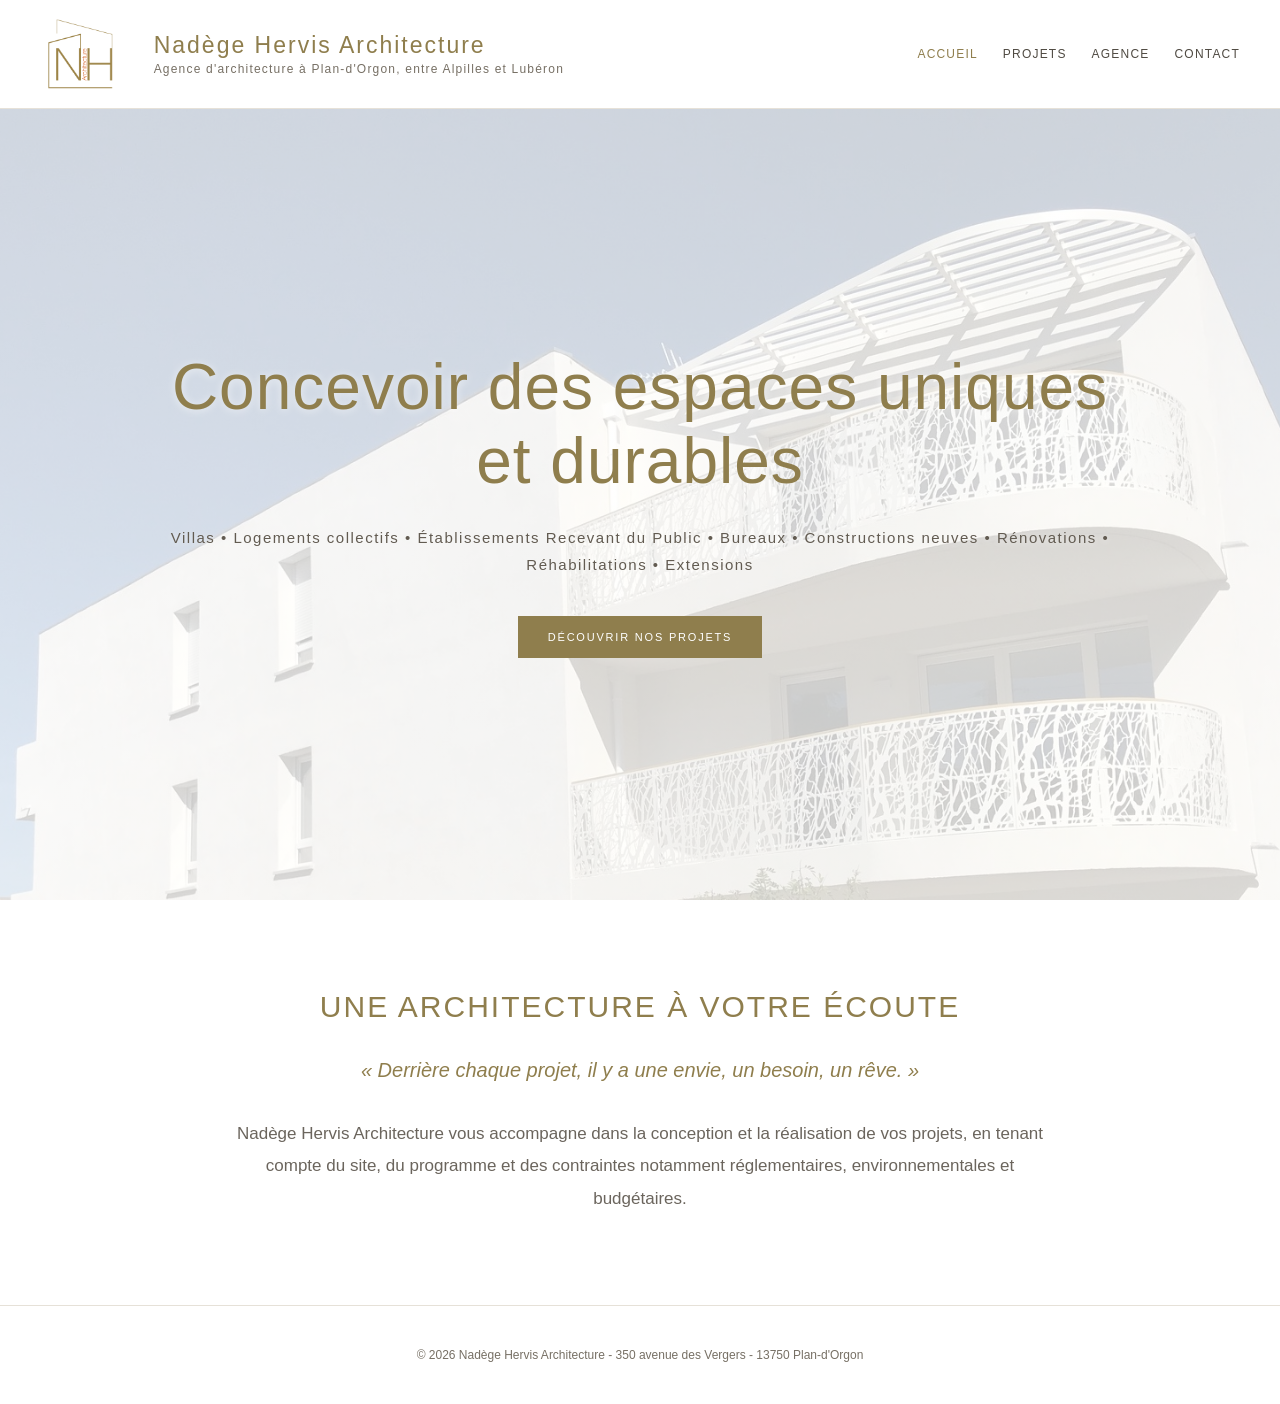
<file: index.html>
<!DOCTYPE html>
<html lang="fr">

<head>
    <meta name="google-site-verification" content="b0CwzTTlyWJTdhys7g7ipeJm3r9L3D4rsXIZsyfFJBc" />

   <meta charset="UTF-8">

   <meta
       name="viewport"
       content="width=device-width, initial-scale=1.0">

   <meta
       name="description"
       content="Nadège Hervis Architecture, architecte à Plan-d'Orgon entre Alpilles et Lubéron. Conception, rénovation, réhabilitation, extension et projets de logements.">

   <meta name="google-site-verification" content="-muYFqjkw52_GsiALdN3DRCDdinWK7n43a7CTE-AZ4c" />

   <link rel="canonical" href="https://nadegehervisarchitecture.fr/">

   <meta property="og:title" content="Architecte à Plan-d'Orgon | Nadège Hervis Architecture">
   <meta property="og:description" content="Nadège Hervis Architecture, architecte à Plan-d'Orgon entre Alpilles et Lubéron. Conception, rénovation, réhabilitation, extension et projets de logements.">
   <meta property="og:type" content="website">
   <meta property="og:url" content="https://nadegehervisarchitecture.fr/">
   <meta property="og:image" content="https://nadegehervisarchitecture.fr/images/logo.jpg">
   <meta property="og:locale" content="fr_FR">

   <meta name="twitter:card" content="summary_large_image">
   <meta name="twitter:title" content="Architecte à Plan-d'Orgon | Nadège Hervis Architecture">
   <meta name="twitter:description" content="Nadège Hervis Architecture, architecte à Plan-d'Orgon entre Alpilles et Lubéron.">
   <meta name="twitter:image" content="https://nadegehervisarchitecture.fr/images/logo.jpg">

   <title>
        Architecte à Plan-d'Orgon | Nadège Hervis Architecture
    </title>


   <style>

       * {
           box-sizing: border-box;
       }


       html {
           scroll-behavior: smooth;
       }


       body {
           margin: 0;

           font-family:
               Arial,
               Helvetica,
               sans-serif;

           color: #4f4a42;

           background: #ffffff;
       }


       img {
           max-width: 100%;
       }


       /* =====================================================
          HEADER
          ===================================================== */

       .site-header {

           position: relative;

           width: 100%;

           background: #ffffff;

           border-bottom:
               1px solid #e6e1d8;

           padding: 15px 40px;
       }


       .header-container {

           max-width: 1400px;

           margin: 0 auto;

           display: flex;

           align-items: center;

           justify-content: space-between;

           gap: 35px;
       }


       /* LOGO */

       .logo {

           height: 78px;

           width: auto;

           display: block;
       }


       /* IDENTITÉ */

       .brand {

           flex: 1;
       }


       .brand h1 {

           margin: 0;

           color: #8f7e4d;

           font-size: 23px;

           font-weight: 400;

           letter-spacing: 2px;
       }


       .brand p {

           margin: 3px 0 0;

           color: #777065;

           font-size: 12px;

           letter-spacing: 1.2px;
       }


       /* NAVIGATION */

       nav {

           display: flex;

           align-items: center;

           gap: 25px;
       }


       nav a {

           color: #4f4a42;

           text-decoration: none;

           font-size: 12px;

           letter-spacing: 1.2px;

           text-transform: uppercase;

           transition:
               color 0.25s ease;
       }


       nav a:hover,
       nav a.active {

           color: #8f7e4d;
       }


       /* =====================================================
          HERO
          ===================================================== */

       .hero {

           position: relative;

           min-height:
               calc(100vh - 109px);

           display: flex;

           flex-direction: column;

           justify-content: center;

           align-items: center;

           text-align: center;

           padding: 100px 30px;

           overflow: hidden;

           background-image:

               linear-gradient(
                   rgba(255, 255, 255, 0.78),
                   rgba(255, 255, 255, 0.78)
               ),

               url("images/la seyne/laseynefond1.jpg");

           background-size: cover;

           background-position: center;

           background-repeat: no-repeat;
       }


       .hero-content {

           position: relative;

           z-index: 1;

           max-width: 1000px;
       }


       .hero h2 {

           margin:
               0 0 25px;

           color: #8f7e4d;

           font-size:
               clamp(36px, 5vw, 64px);

           font-weight: 300;

           line-height: 1.15;

           letter-spacing: 1px;

           text-shadow:
               0 1px 8px
               rgba(255, 255, 255, 0.6);
       }


       .hero p {

           margin:
               0 0 38px;

           color: #625b51;

           font-size: 15px;

           line-height: 1.8;

           letter-spacing: 1.5px;

           text-shadow:
               0 1px 6px
               rgba(255, 255, 255, 0.6);
       }


       .hero-button {

           display: inline-block;

           padding:
               15px 30px;

           color: #ffffff;

           background: #8f7e4d;

           text-decoration: none;

           font-size: 11px;

           letter-spacing: 1.8px;

           text-transform: uppercase;

           transition:
               background 0.25s ease,
               transform 0.25s ease;
       }


       .hero-button:hover {

           background: #75663e;

           transform:
               translateY(-2px);
       }


       /* =====================================================
          INTRODUCTION
          ===================================================== */

       .intro {

           max-width: 900px;

           margin: 0 auto;

           padding:
               90px 30px;

           text-align: center;
       }


       .intro h2 {

           margin:
               0 0 30px;

           color: #8f7e4d;

           font-size: 30px;

           font-weight: 400;

           letter-spacing: 2px;

           text-transform: uppercase;
       }


       .intro-citation {

           margin:
               0 0 32px;

           color: #8f7e4d;

           font-size: 20px;

           font-style: italic;

           line-height: 1.6;
       }


       .intro-texte {

           margin: 0;

           color: #6b655d;

           font-size: 17px;

           line-height: 1.9;
       }


       /* =====================================================
          FOOTER
          ===================================================== */

       footer {

           padding: 30px;

           text-align: center;

           border-top:
               1px solid #e6e1d8;

           color: #777065;

           font-size: 12px;
       }


       /* =====================================================
          TABLETTE
          ===================================================== */

       @media (max-width: 900px) {

           .header-container {

               gap: 20px;
           }


           .brand h1 {

               font-size: 18px;

               letter-spacing: 2px;
           }


           nav {

               gap: 16px;
           }

       }


       /* =====================================================
          MOBILE
          ===================================================== */

       @media (max-width: 700px) {

           .site-header {

               padding:
                   12px 20px;
           }


           .header-container {

               flex-wrap: wrap;

               gap: 12px;
           }


           .logo {

               height: 60px;
           }


           .brand {

               min-width: 180px;
           }


           .brand h1 {

               font-size: 15px;

               letter-spacing: 1.5px;
           }


           .brand p {

               font-size: 9px;

               letter-spacing: 0.8px;
           }


           nav {

               width: 100%;

               justify-content: center;

               padding-top: 12px;

               border-top:
                   1px solid #eeeeee;

               gap: 18px;
           }


           nav a {

               font-size: 9px;

               letter-spacing: 0.8px;
           }


           .hero {

               min-height:
                   calc(100vh - 130px);

               padding:
                   70px 22px;
           }


           .hero h2 {

               font-size: 36px;
           }


           .hero p {

               font-size: 12px;
           }


           .intro {

               padding:
                   65px 22px;
           }


           .intro h2 {

               font-size: 25px;

               margin-bottom: 28px;
           }


           .intro-citation {

               font-size: 18px;

               margin-bottom: 28px;
           }


           .intro-texte {

               font-size: 15px;

               line-height: 1.8;
           }

       }


       /* =====================================================
          PETITS ÉCRANS
          ===================================================== */

       @media (max-width: 480px) {

           .hero h2 {

               font-size: 31px;
           }


           .hero-button {

               padding:
                   14px 22px;
           }


           .intro-citation {

               font-size: 17px;
           }

       }

   </style>

    <script type="application/ld+json">
{
  "@context": "https://schema.org",
  "@type": "LocalBusiness",
  "@id": "https://nadegehervisarchitecture.fr/#organization",
  "name": "Nadège Hervis Architecture",
  "description": "Agence d'architecture à Plan-d'Orgon, entre Alpilles et Lubéron, spécialisée dans la conception, la rénovation, la réhabilitation, l'extension et la réalisation de projets architecturaux.",
  "url": "https://nadegehervisarchitecture.fr/",
  "logo": "https://nadegehervisarchitecture.fr/images/logo.jpg",
  "image": "https://nadegehervisarchitecture.fr/images/nadege-hervis.jpg",
  "telephone": "+33 6 23 59 51 24",
  "email": "nadege.hervis@yahoo.fr",
  "address": {
    "@type": "PostalAddress",
    "streetAddress": "350 avenue des Vergers",
    "postalCode": "13750",
    "addressLocality": "Plan-d'Orgon",
    "addressRegion": "Provence-Alpes-Côte d'Azur",
    "addressCountry": "FR"
  },
  "areaServed": {
    "@type": "City",
    "name": "Plan-d'Orgon"
  },
  "founder": {
    "@type": "Person",
    "name": "Nadège Hervis",
    "jobTitle": "Architecte D.E.H.M.O.N.P."
  },
  "knowsAbout": [
    "Architecture",
    "Conception architecturale",
    "Logements collectifs",
    "Maisons individuelles",
    "Établissements recevant du public",
    "Bureaux",
    "Construction neuve",
    "Rénovation",
    "Réhabilitation",
    "Extension"
  ],
  "hasOfferCatalog": {
    "@type": "OfferCatalog",
    "name": "Services d'architecture",
    "itemListElement": [
      {
        "@type": "Offer",
        "itemOffered": {
          "@type": "Service",
          "name": "Conception architecturale"
        }
      },
      {
        "@type": "Offer",
        "itemOffered": {
          "@type": "Service",
          "name": "Construction neuve"
        }
      },
      {
        "@type": "Offer",
        "itemOffered": {
          "@type": "Service",
          "name": "Rénovation et réhabilitation"
        }
      },
      {
        "@type": "Offer",
        "itemOffered": {
          "@type": "Service",
          "name": "Extension"
        }
      }
    ]
  },
  "sameAs": [
    "https://www.linkedin.com/in/nadège-hervis-78b490229"
  ]
}
</script>

</head>


<body>


   <!-- =====================================================
        EN-TÊTE
        ===================================================== -->

   <header class="site-header">

       <div class="header-container">


           <a
               href="index.html"
               aria-label="Accueil Nadège Hervis Architecture">

               <img
                   src="images/logo.jpg"
                   alt="Logo Nadège Hervis Architecture"
                   class="logo">

           </a>


           <div class="brand">

               <h1>
                   Nadège Hervis Architecture
               </h1>

               <p>
                   Agence d'architecture à Plan-d'Orgon,
                   entre Alpilles et Lubéron
               </p>

           </div>


           <nav
               aria-label="Navigation principale">

               <a
                   href="index.html"
                   class="active">

                   Accueil
               </a>

               <a href="projets.html">
                   Projets
               </a>

               <a href="agence.html">
                   Agence
               </a>

               <a href="contact.html">
                   Contact
               </a>

           </nav>

       </div>

   </header>


   <main>


       <section class="hero">

           <div class="hero-content">

               <h2>
                   Concevoir des espaces
                   uniques et durables
               </h2>

               <p>
                   Villas
                   •
                   Logements collectifs
                   •
                   Établissements Recevant du Public
                   •
                   Bureaux
                   •
                   Constructions neuves
                    •
                   Rénovations
                    •
                   Réhabilitations
                   •
                   Extensions
               </p>

               <a
                   href="projets.html"
                   class="hero-button">

                   Découvrir nos projets
               </a>

           </div>

       </section>


       <section class="intro">

           <h2>
               Une architecture à votre écoute
           </h2>

           <p class="intro-citation">
               « Derrière chaque projet, il y a une envie,
               un besoin, un rêve. »
           </p>

           <p class="intro-texte">
               Nadège Hervis Architecture vous accompagne
               dans la conception et la réalisation de vos projets,
               en tenant compte du site, du programme et des contraintes
               notamment réglementaires, environnementales et budgétaires.
           </p>

       </section>

   </main>


   <footer>

       <p>
           © 2026 Nadège Hervis Architecture - 350 avenue des Vergers - 13750 Plan-d'Orgon
       </p>

   </footer>


</body>

</html>
</file>
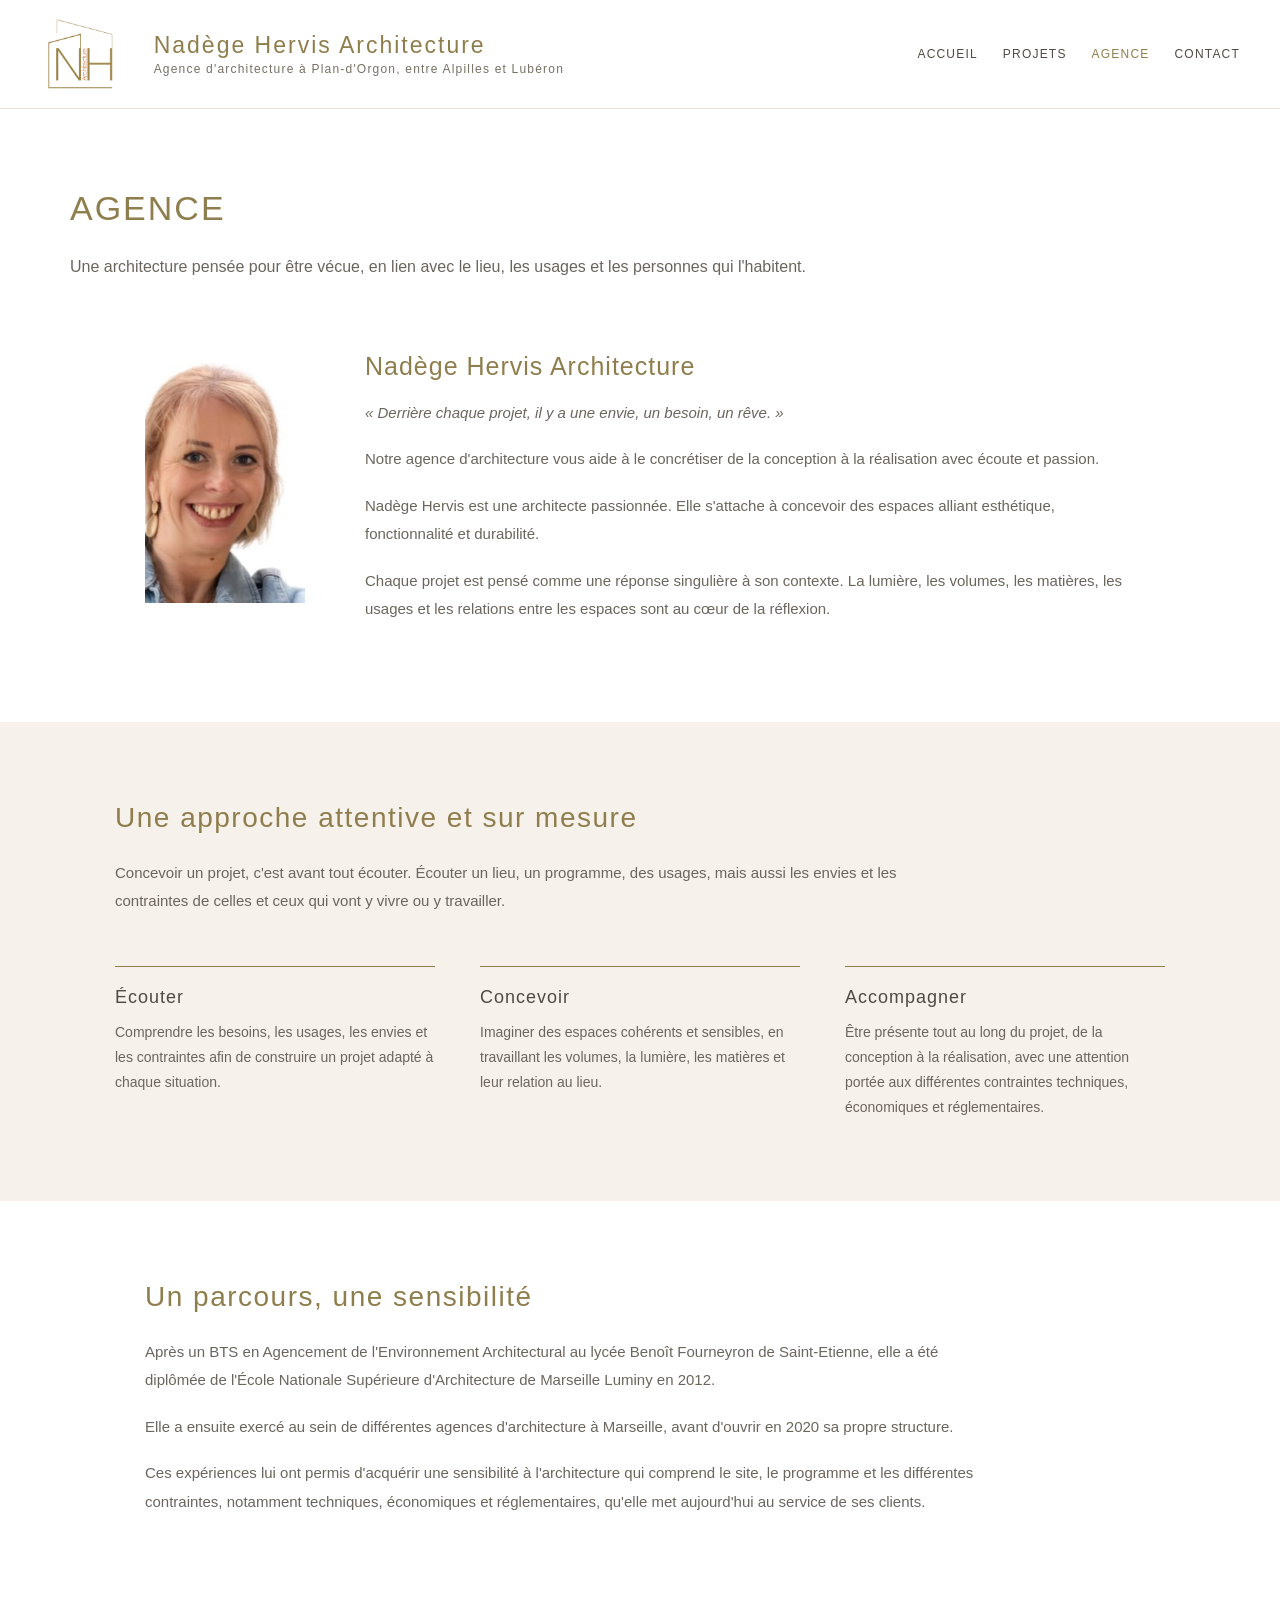
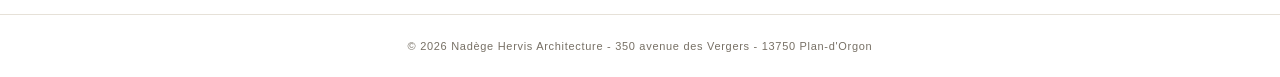
<file: agence.html>
<!DOCTYPE html>
<html lang="fr">
<head>
    <meta charset="UTF-8">

    <meta
        name="viewport"
        content="width=device-width, initial-scale=1.0"
    >

    <title>
        Architecte à Plan-d'Orgon | Nadège Hervis Architecture
    </title>

    <meta
        name="description"
        content="Découvrez Nadège Hervis Architecture, agence d'architecture à Plan-d'Orgon entre Alpilles et Lubéron, et son approche de la conception architecturale."
    >

    <link
        rel="canonical"
        href="https://nadegehervisarchitecture.fr/agence.html"
    >

    <!-- Open Graph -->
    <meta
        property="og:title"
        content="Architecte à Plan-d'Orgon | Nadège Hervis Architecture"
    >

    <meta
        property="og:description"
        content="Découvrez l'agence Nadège Hervis Architecture, son parcours et son approche de l'architecture à Plan-d'Orgon."
    >

    <meta
        property="og:type"
        content="website"
    >

    <meta
        property="og:url"
        content="https://nadegehervisarchitecture.fr/agence.html"
    >

    <meta
        property="og:image"
        content="https://nadegehervisarchitecture.fr/images/nadege-hervis.jpg"
    >

    <meta
        property="og:locale"
        content="fr_FR"
    >

    <!-- Données structurées -->
    <script type="application/ld+json">
{
  "@context": "https://schema.org",
  "@type": "LocalBusiness",
  "@id": "https://nadegehervisarchitecture.fr/#organization",
  "name": "Nadège Hervis Architecture",
  "description": "Agence d'architecture à Plan-d'Orgon, entre Alpilles et Lubéron, spécialisée dans la conception, la rénovation, la réhabilitation, l'extension et la réalisation de projets architecturaux.",
  "url": "https://nadegehervisarchitecture.fr/",
  "logo": "https://nadegehervisarchitecture.fr/images/logo.jpg",
  "image": "https://nadegehervisarchitecture.fr/images/nadege-hervis.jpg",
  "telephone": "+33 6 23 59 51 24",
  "email": "nadege.hervis@yahoo.fr",
  "address": {
    "@type": "PostalAddress",
    "streetAddress": "350 avenue des Vergers",
    "postalCode": "13750",
    "addressLocality": "Plan-d'Orgon",
    "addressRegion": "Provence-Alpes-Côte d'Azur",
    "addressCountry": "FR"
  },
  "areaServed": {
    "@type": "City",
    "name": "Plan-d'Orgon"
  },
  "founder": {
    "@type": "Person",
    "name": "Nadège Hervis",
    "jobTitle": "Architecte D.E.H.M.O.N.P."
  },
  "knowsAbout": [
    "Architecture",
    "Conception architecturale",
    "Logements collectifs",
    "Maisons individuelles",
    "Établissements recevant du public",
    "Bureaux",
    "Construction neuve",
    "Rénovation",
    "Réhabilitation",
    "Extension"
  ],
  "hasOfferCatalog": {
    "@type": "OfferCatalog",
    "name": "Services d'architecture",
    "itemListElement": [
      {
        "@type": "Offer",
        "itemOffered": {
          "@type": "Service",
          "name": "Conception architecturale"
        }
      },
      {
        "@type": "Offer",
        "itemOffered": {
          "@type": "Service",
          "name": "Construction neuve"
        }
      },
      {
        "@type": "Offer",
        "itemOffered": {
          "@type": "Service",
          "name": "Rénovation et réhabilitation"
        }
      },
      {
        "@type": "Offer",
        "itemOffered": {
          "@type": "Service",
          "name": "Extension"
        }
      }
    ]
  },
  "sameAs": [
    "https://www.linkedin.com/in/nadège-hervis-78b490229"
  ]
}
</script>

    <style>
        * {
            box-sizing: border-box;
        }

        html {
            scroll-behavior: smooth;
        }

        body {
            margin: 0;
            font-family: Arial, Helvetica, sans-serif;
            color: #4f4a42;
            background: #ffffff;
        }

        .site-header {
            width: 100%;
            background: #ffffff;
            border-bottom: 1px solid #e6e1d8;
            padding: 15px 40px;
        }

        .header-container {
            max-width: 1400px;
            margin: 0 auto;
            display: flex;
            align-items: center;
            justify-content: space-between;
            gap: 35px;
        }

        .logo {
            height: 78px;
            width: auto;
            display: block;
        }

        .brand {
            flex: 1;
        }

        .brand h1 {
            margin: 0;
            color: #8f7e4d;
            font-size: 23px;
            font-weight: 400;
            letter-spacing: 2px;
        }

        .brand p {
            margin: 3px 0 0;
            color: #777065;
            font-size: 12px;
            letter-spacing: 1.2px;
        }

        nav {
            display: flex;
            align-items: center;
            gap: 25px;
        }

        nav a {
            color: #4f4a42;
            text-decoration: none;
            font-size: 12px;
            letter-spacing: 1.2px;
            text-transform: uppercase;
            transition: color 0.25s ease;
        }

        nav a:hover,
        nav a.active {
            color: #8f7e4d;
        }

        .page-header {
            max-width: 1200px;
            margin: 0 auto;
            padding: 80px 30px 45px;
        }

        .page-header h2 {
            margin: 0 0 25px;
            color: #8f7e4d;
            font-size: 34px;
            font-weight: 400;
            letter-spacing: 2px;
            text-transform: uppercase;
        }

        .page-header p {
            max-width: 800px;
            margin: 0;
            color: #6b655d;
            font-size: 16px;
            line-height: 1.8;
        }

        .agency-intro {
            max-width: 1050px;
            margin: 0 auto;
            padding: 25px 30px 80px;
            display: grid;
            grid-template-columns: 160px 1fr;
            gap: 60px;
            align-items: start;
        }

        .agency-photo {
            width: 160px;
            height: auto;
            display: block;
        }

        .agency-text h3 {
            margin: 0 0 18px;
            color: #8f7e4d;
            font-size: 25px;
            font-weight: 400;
            letter-spacing: 1px;
        }

        .agency-quote {
            margin: 0 0 25px;
            color: #8f7e4d;
            font-size: 18px;
            font-style: italic;
            line-height: 1.6;
        }

        .agency-text p {
            margin: 0 0 18px;
            color: #6b655d;
            font-size: 15px;
            line-height: 1.9;
        }

        .approach {
            background: #f7f1eb;
            padding: 80px 30px;
        }

        .approach-inner {
            max-width: 1050px;
            margin: 0 auto;
        }

        .approach h2,
        .parcours h2 {
            margin: 0 0 25px;
            color: #8f7e4d;
            font-size: 28px;
            font-weight: 400;
            letter-spacing: 1.5px;
        }

        .approach-intro {
            max-width: 800px;
            margin: 0 0 50px;
            color: #6b655d;
            font-size: 15px;
            line-height: 1.9;
        }

        .approach-grid {
            display: grid;
            grid-template-columns: repeat(3, 1fr);
            gap: 45px;
        }

        .approach-item {
            border-top: 1px solid #8f7e4d;
            padding-top: 20px;
        }

        .approach-item h3 {
            margin: 0 0 12px;
            color: #4f4a42;
            font-size: 18px;
            font-weight: 400;
            letter-spacing: 1px;
        }

        .approach-item p {
            margin: 0;
            color: #6b655d;
            font-size: 14px;
            line-height: 1.8;
        }

        .parcours {
            max-width: 1050px;
            margin: 0 auto;
            padding: 80px 30px;
        }

        .parcours p {
            max-width: 850px;
            margin: 0 0 18px;
            color: #6b655d;
            font-size: 15px;
            line-height: 1.9;
        }

        footer {
            border-top: 1px solid #e6e1d8;
            padding: 25px 30px;
            text-align: center;
            color: #777065;
            font-size: 11px;
            letter-spacing: 0.7px;
        }

        @media (max-width: 1000px) {

            .brand h1 {
                font-size: 19px;
            }

            nav {
                gap: 16px;
            }

            .approach-grid {
                gap: 30px;
            }
        }

        @media (max-width: 700px) {

            .site-header {
                padding: 12px 20px;
            }

            .header-container {
                flex-wrap: wrap;
                gap: 12px;
            }

            .logo {
                height: 60px;
            }

            .brand {
                min-width: 180px;
            }

            .brand h1 {
                font-size: 15px;
                letter-spacing: 1.5px;
            }

            .brand p {
                font-size: 9px;
                letter-spacing: 0.8px;
            }

            nav {
                width: 100%;
                justify-content: center;
                padding-top: 12px;
                border-top: 1px solid #eeeeee;
                gap: 18px;
            }

            nav a {
                font-size: 9px;
                letter-spacing: 0.8px;
            }

            .page-header {
                padding: 60px 22px 35px;
            }

            .page-header h2 {
                font-size: 27px;
            }

            .page-header p {
                font-size: 14px;
            }

            .agency-intro {
                padding: 20px 22px 60px;
                display: block;
            }

            .agency-photo {
                width: 160px;
                margin-bottom: 30px;
            }

            .agency-text h3 {
                font-size: 22px;
            }

            .agency-text p {
                font-size: 14px;
            }

            .approach {
                padding: 60px 22px;
            }

            .approach h2,
            .parcours h2 {
                font-size: 24px;
            }

            .approach-grid {
                grid-template-columns: 1fr;
                gap: 35px;
            }

            .parcours {
                padding: 60px 22px;
            }

            .parcours p {
                font-size: 14px;
            }

            footer {
                padding: 22px 20px;
                line-height: 1.7;
            }
        }
    </style>
</head>

<body>

<header class="site-header">
    <div class="header-container">

        <a href="index.html" aria-label="Accueil">
            <img
                src="images/logo.jpg"
                alt="Logo de Nadège Hervis Architecture"
                class="logo"
            >
        </a>

        <div class="brand">
            <h1>
                Nadège Hervis Architecture
            </h1>

            <p>
                Agence d'architecture à Plan-d'Orgon,
                entre Alpilles et Lubéron
            </p>
        </div>

        <nav aria-label="Navigation principale">
            <a href="index.html">Accueil</a>
            <a href="projets.html">Projets</a>
            <a href="agence.html" class="active">Agence</a>
            <a href="contact.html">Contact</a>
        </nav>

    </div>
</header>

<main>

    <section class="page-header">

        <h2>
            Agence
        </h2>

        <p>
            Une architecture pensée pour être vécue,
            en lien avec le lieu, les usages et les
            personnes qui l'habitent.
        </p>

    </section>

    <section class="agency-intro">

        <div>
            <img
                src="images/nadege-hervis.jpg"
                alt="Nadège Hervis, architecte à Plan-d'Orgon"
                class="agency-photo"
            >
        </div>

        <div class="agency-text">

            <h3>
                Nadège Hervis Architecture
            </h3>

            <p class="agency-quote">
                « Derrière chaque projet, il y a une envie,
                un besoin, un rêve. »
            </p>

            <p>
                Notre agence d'architecture vous aide à le
                concrétiser de la conception à la réalisation
                avec écoute et passion.
            </p>

            <p>
                Nadège Hervis est une architecte passionnée.
                Elle s'attache à concevoir des espaces alliant
                esthétique, fonctionnalité et durabilité.
            </p>

            <p>
                Chaque projet est pensé comme une réponse
                singulière à son contexte. La lumière, les
                volumes, les matières, les usages et les
                relations entre les espaces sont au cœur
                de la réflexion.
            </p>

        </div>

    </section>

    <section class="approach">

        <div class="approach-inner">

            <h2>
                Une approche attentive et sur mesure
            </h2>

            <p class="approach-intro">
                Concevoir un projet, c'est avant tout écouter.
                Écouter un lieu, un programme, des usages,
                mais aussi les envies et les contraintes de
                celles et ceux qui vont y vivre ou y travailler.
            </p>

            <div class="approach-grid">

                <article class="approach-item">

                    <h3>
                        Écouter
                    </h3>

                    <p>
                        Comprendre les besoins, les usages,
                        les envies et les contraintes afin de
                        construire un projet adapté à chaque
                        situation.
                    </p>

                </article>

                <article class="approach-item">

                    <h3>
                        Concevoir
                    </h3>

                    <p>
                        Imaginer des espaces cohérents et
                        sensibles, en travaillant les volumes,
                        la lumière, les matières et leur
                        relation au lieu.
                    </p>

                </article>

                <article class="approach-item">

                    <h3>
                        Accompagner
                    </h3>

                    <p>
                        Être présente tout au long du projet,
                        de la conception à la réalisation,
                        avec une attention portée aux
                        différentes contraintes techniques,
                        économiques et réglementaires.
                    </p>

                </article>

            </div>

        </div>

    </section>

    <section class="parcours">

        <h2>
            Un parcours, une sensibilité
        </h2>

        <p>
            Après un BTS en Agencement de l'Environnement
            Architectural au lycée Benoît Fourneyron de
            Saint-Etienne, elle a été diplômée de l'École
            Nationale Supérieure d'Architecture de Marseille
            Luminy en 2012.
        </p>

        <p>
            Elle a ensuite exercé au sein de différentes
            agences d'architecture à Marseille, avant
            d'ouvrir en 2020 sa propre structure.
        </p>

        <p>
            Ces expériences lui ont permis d'acquérir une
            sensibilité à l'architecture qui comprend le
            site, le programme et les différentes contraintes,
            notamment techniques, économiques et
            réglementaires, qu'elle met aujourd'hui au
            service de ses clients.
        </p>

    </section>

</main>

<footer>
    © 2026 Nadège Hervis Architecture -
    350 avenue des Vergers -
    13750 Plan-d'Orgon
</footer>

</body>
</html>
</file>
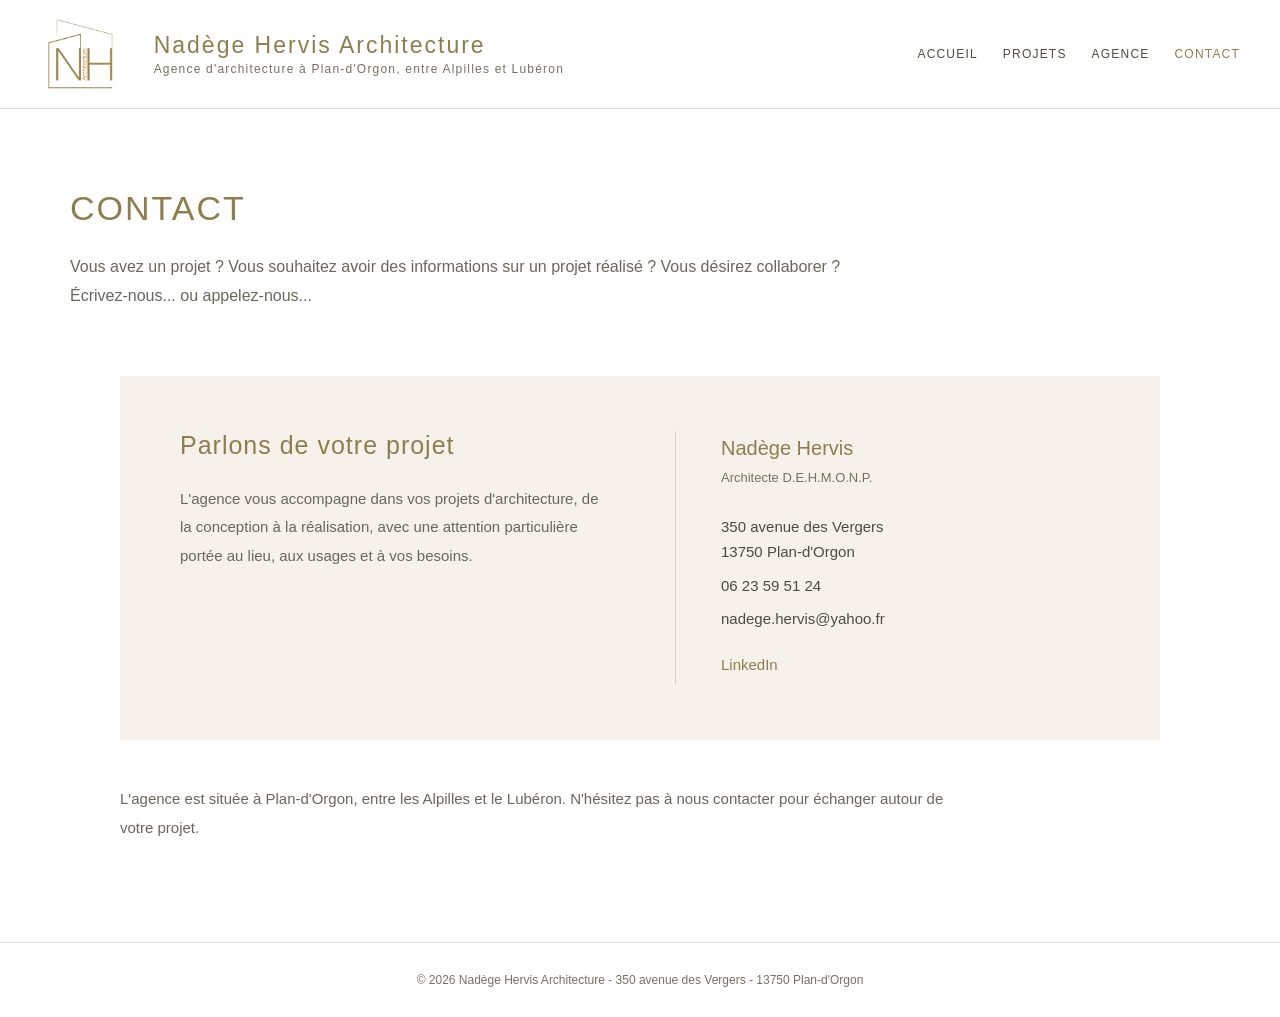
<file: contact.html>
<!DOCTYPE html>
<html lang="fr">

<head>

   <meta charset="UTF-8">

   <meta
       name="viewport"
       content="width=device-width, initial-scale=1.0">

   <meta
       name="description"
       content="Contact - Nadège Hervis Architecture, agence d'architecture à Plan-d'Orgon, entre Alpilles et Lubéron.">

   <title>
       Contact | Nadège Hervis Architecture
   </title>


   <style>

       * {
           box-sizing: border-box;
       }


       html {
           scroll-behavior: smooth;
       }


       body {
           margin: 0;

           font-family:
               Arial,
               Helvetica,
               sans-serif;

           color: #4f4a42;

           background: #ffffff;
       }


       /* =====================================================
          HEADER
          ===================================================== */

       .site-header {

           width: 100%;

           background: #ffffff;

           border-bottom:
               1px solid #e6e1d8;

           padding: 15px 40px;
       }


       .header-container {

           max-width: 1400px;

           margin: 0 auto;

           display: flex;

           align-items: center;

           justify-content: space-between;

           gap: 35px;
       }


       .logo {

           height: 78px;

           width: auto;

           display: block;
       }


       .brand {

           flex: 1;
       }


       .brand h1 {

           margin: 0;

           color: #8f7e4d;

           font-size: 23px;

           font-weight: 400;

           letter-spacing: 2px;
       }


       .brand p {

           margin: 3px 0 0;

           color: #777065;

           font-size: 12px;

           letter-spacing: 1.2px;
       }


       nav {

           display: flex;

           align-items: center;

           gap: 25px;
       }


       nav a {

           color: #4f4a42;

           text-decoration: none;

           font-size: 12px;

           letter-spacing: 1.2px;

           text-transform: uppercase;

           transition:
               color 0.25s ease;
       }


       nav a:hover,
       nav a.active {

           color: #8f7e4d;
       }


       /* =====================================================
          PAGE
          ===================================================== */

       .page-header {

           max-width: 1200px;

           margin: 0 auto;

           padding:
               80px 30px 45px;
       }


       .page-header h2 {

           margin:
               0 0 25px;

           color: #8f7e4d;

           font-size: 34px;

           font-weight: 400;

           letter-spacing: 2px;

           text-transform: uppercase;
       }


       .page-header p {

           max-width: 800px;

           margin: 0;

           color: #6b655d;

           font-size: 16px;

           line-height: 1.8;
       }


       /* =====================================================
          CONTACT
          ===================================================== */

       .contact-section {

           max-width: 1100px;

           margin: 0 auto;

           padding:
               20px 30px 85px;
       }


       .contact-box {

           display: grid;

           grid-template-columns:
               1fr 1fr;

           gap: 70px;

           background: #f7f1eb;

           padding:
               55px 60px;
       }


       .contact-intro h3 {

           margin:
               0 0 25px;

           color: #8f7e4d;

           font-size: 25px;

           font-weight: 400;

           letter-spacing: 1px;
       }


       .contact-intro p {

           margin: 0;

           color: #6b655d;

           font-size: 15px;

           line-height: 1.9;
       }


       .contact-details {

           border-left:
               1px solid #d9d0c6;

           padding-left: 45px;
       }


       .contact-details p {

           margin:
               0 0 8px;

           color: #4f4a42;

           font-size: 15px;

           line-height: 1.7;
       }


       .contact-details .name {

           color: #8f7e4d;

           font-size: 20px;

           margin-bottom: 2px;
       }


       .contact-details .profession {

           color: #777065;

           font-size: 13px;

           margin-bottom: 25px;
       }


       .contact-details a {

           color: #4f4a42;

           text-decoration: none;

           transition:
               color 0.2s ease;
       }


       .contact-details a:hover {

           color: #8f7e4d;
       }


       .linkedin {

           margin-top:
               20px !important;
       }


       .linkedin a {

           color: #8f7e4d;
       }


       .contact-bottom {

           margin-top: 45px;

           max-width: 850px;

           color: #6b655d;

           font-size: 15px;

           line-height: 1.9;
       }


       /* =====================================================
          FOOTER
          ===================================================== */

       footer {

           padding: 30px;

           text-align: center;

           border-top:
               1px solid #e6e1d8;

           color: #777065;

           font-size: 12px;
       }


       /* =====================================================
          TABLETTE
          ===================================================== */

       @media (max-width: 1000px) {

           .contact-box {

               grid-template-columns:
                   repeat(2, 1fr);

               gap:
                   45px 30px;
           }


           .brand h1 {

               font-size: 19px;
           }


           nav {

               gap: 16px;
           }

       }


       /* =====================================================
          MOBILE
          ===================================================== */

       @media (max-width: 700px) {

           .site-header {

               padding:
                   12px 20px;
           }


           .header-container {

               flex-wrap: wrap;

               gap: 12px;
           }


           .logo {

               height: 60px;
           }


           .brand {

               min-width: 180px;
           }


           .brand h1 {

               font-size: 15px;

               letter-spacing: 1.5px;
           }


           .brand p {

               font-size: 9px;

               letter-spacing: 0.8px;
           }


           nav {

               width: 100%;

               justify-content: center;

               padding-top: 12px;

               border-top:
                   1px solid #eeeeee;

               gap: 18px;
           }


           nav a {

               font-size: 9px;

               letter-spacing: 0.8px;
           }


           .page-header {

               padding:
                   60px 22px 35px;
           }


           .page-header h2 {

               font-size: 27px;
           }


           .page-header p {

               font-size: 15px;
           }


           .contact-section {

               padding:
                   15px 22px 60px;
           }


           .contact-box {

               grid-template-columns: 1fr;

               gap: 40px;

               padding:
                   40px 28px;
           }


           .contact-intro h3 {

               font-size: 23px;
           }


           .contact-details {

               border-left: none;

               border-top:
                   1px solid #d9d0c6;

               padding-left: 0;

               padding-top: 35px;
           }


           .contact-bottom {

               margin-top: 35px;

               font-size: 14px;
           }


           footer {

               padding:
                   25px 20px;

               line-height: 1.6;
           }

       }

   </style>


   <link rel="canonical" href="https://nadegehervisarchitecture.fr/contact.html">

   <meta property="og:title"
         content="Contact | Architecte à Plan-d'Orgon | Nadège Hervis Architecture">

   <meta property="og:description"
         content="Contactez Nadège Hervis Architecture à Plan-d'Orgon entre Alpilles et Lubéron pour vos projets d'architecture.">

   <meta property="og:type" content="website">

   <meta property="og:url"
         content="https://nadegehervisarchitecture.fr/contact.html">

   <meta property="og:image"
         content="https://nadegehervisarchitecture.fr/images/logo.jpg">

   <script type="application/ld+json">
{
  "@context": "https://schema.org",
  "@type": "LocalBusiness",
  "@id": "https://nadegehervisarchitecture.fr/#organization",
  "name": "Nadège Hervis Architecture",
  "description": "Agence d'architecture à Plan-d'Orgon, entre Alpilles et Lubéron, spécialisée dans la conception, la rénovation, la réhabilitation, l'extension et la réalisation de projets architecturaux.",
  "url": "https://nadegehervisarchitecture.fr/",
  "logo": "https://nadegehervisarchitecture.fr/images/logo.jpg",
  "image": "https://nadegehervisarchitecture.fr/images/nadege-hervis.jpg",
  "telephone": "+33 6 23 59 51 24",
  "email": "nadege.hervis@yahoo.fr",
  "address": {
    "@type": "PostalAddress",
    "streetAddress": "350 avenue des Vergers",
    "postalCode": "13750",
    "addressLocality": "Plan-d'Orgon",
    "addressRegion": "Provence-Alpes-Côte d'Azur",
    "addressCountry": "FR"
  },
  "areaServed": {
    "@type": "City",
    "name": "Plan-d'Orgon"
  },
  "founder": {
    "@type": "Person",
    "name": "Nadège Hervis",
    "jobTitle": "Architecte D.E.H.M.O.N.P."
  },
  "knowsAbout": [
    "Architecture",
    "Conception architecturale",
    "Logements collectifs",
    "Maisons individuelles",
    "Établissements recevant du public",
    "Bureaux",
    "Construction neuve",
    "Rénovation",
    "Réhabilitation",
    "Extension"
  ],
  "hasOfferCatalog": {
    "@type": "OfferCatalog",
    "name": "Services d'architecture",
    "itemListElement": [
      {
        "@type": "Offer",
        "itemOffered": {
          "@type": "Service",
          "name": "Conception architecturale"
        }
      },
      {
        "@type": "Offer",
        "itemOffered": {
          "@type": "Service",
          "name": "Construction neuve"
        }
      },
      {
        "@type": "Offer",
        "itemOffered": {
          "@type": "Service",
          "name": "Rénovation et réhabilitation"
        }
      },
      {
        "@type": "Offer",
        "itemOffered": {
          "@type": "Service",
          "name": "Extension"
        }
      }
    ]
  },
  "sameAs": [
    "https://www.linkedin.com/in/nadège-hervis-78b490229"
  ]
}
</script>

</head>


<body>


   <!-- =====================================================
        HEADER
        ===================================================== -->

   <header class="site-header">

       <div class="header-container">


           <!-- LOGO -->

           <a
               href="index.html"
               aria-label="Accueil">

               <img
                   src="images/logo.jpg"
                   alt="Logo Nadège Hervis Architecture"
                   class="logo">

           </a>


           <!-- IDENTITÉ -->

           <div class="brand">

               <h1>
                   Nadège Hervis Architecture
               </h1>

               <p>
                   Agence d'architecture à Plan-d'Orgon,
                   entre Alpilles et Lubéron
               </p>

           </div>


           <!-- NAVIGATION -->

           <nav
               aria-label="Navigation principale">

               <a href="index.html">
                   Accueil
               </a>

               <a href="projets.html">
                   Projets
               </a>

               <a href="agence.html">
                   Agence
               </a>

               <a
                   href="contact.html"
                   class="active">

                   Contact
               </a>

           </nav>


       </div>

   </header>


   <!-- =====================================================
        CONTENU
        ===================================================== -->

   <main>


       <section class="page-header">

           <h2>
               Contact
           </h2>

           <p>
               Vous avez un projet ? Vous souhaitez avoir des informations
               sur un projet réalisé ? Vous désirez collaborer ?
               Écrivez-nous... ou appelez-nous...
           </p>

       </section>


       <!-- =================================================
            CONTACT
            ================================================= -->

       <section class="contact-section">


           <div class="contact-box">


               <!-- TEXTE INTRODUCTIF -->

               <div class="contact-intro">

                   <h3>
                       Parlons de votre projet
                   </h3>

                   <p>
                       L'agence vous accompagne dans vos projets d'architecture,
                       de la conception à la réalisation, avec une attention
                       particulière portée au lieu, aux usages et à vos besoins.
                   </p>

               </div>


               <!-- COORDONNÉES -->

               <div class="contact-details">

                   <p class="name">
                       Nadège Hervis
                   </p>

                   <p class="profession">
                       Architecte D.E.H.M.O.N.P.
                   </p>

                   <p>
                       350 avenue des Vergers<br>
                       13750 Plan-d'Orgon
                   </p>

                   <p>
                       <a href="tel:+33623595124">
                           06 23 59 51 24
                       </a>
                   </p>

                   <p>
                       <a href="mailto:nadege.hervis@yahoo.fr">
                           nadege.hervis@yahoo.fr
                       </a>
                   </p>

                   <p class="linkedin">

                       <a
                           href="https://www.linkedin.com/in/nad%C3%A8ge-hervis-78b490229"
                           target="_blank"
                           rel="noopener noreferrer">

                           LinkedIn
                       </a>

                   </p>

               </div>


           </div>


           <p class="contact-bottom">

               L'agence est située à Plan-d'Orgon,
               entre les Alpilles et le Lubéron.
               N'hésitez pas à nous contacter pour échanger
               autour de votre projet.

           </p>


       </section>


   </main>


   <!-- =====================================================
        FOOTER
        ===================================================== -->

   <footer>

       © 2026 Nadège Hervis Architecture
       - 350 avenue des Vergers
       - 13750 Plan-d'Orgon

   </footer>


</body>

</html>
</file>
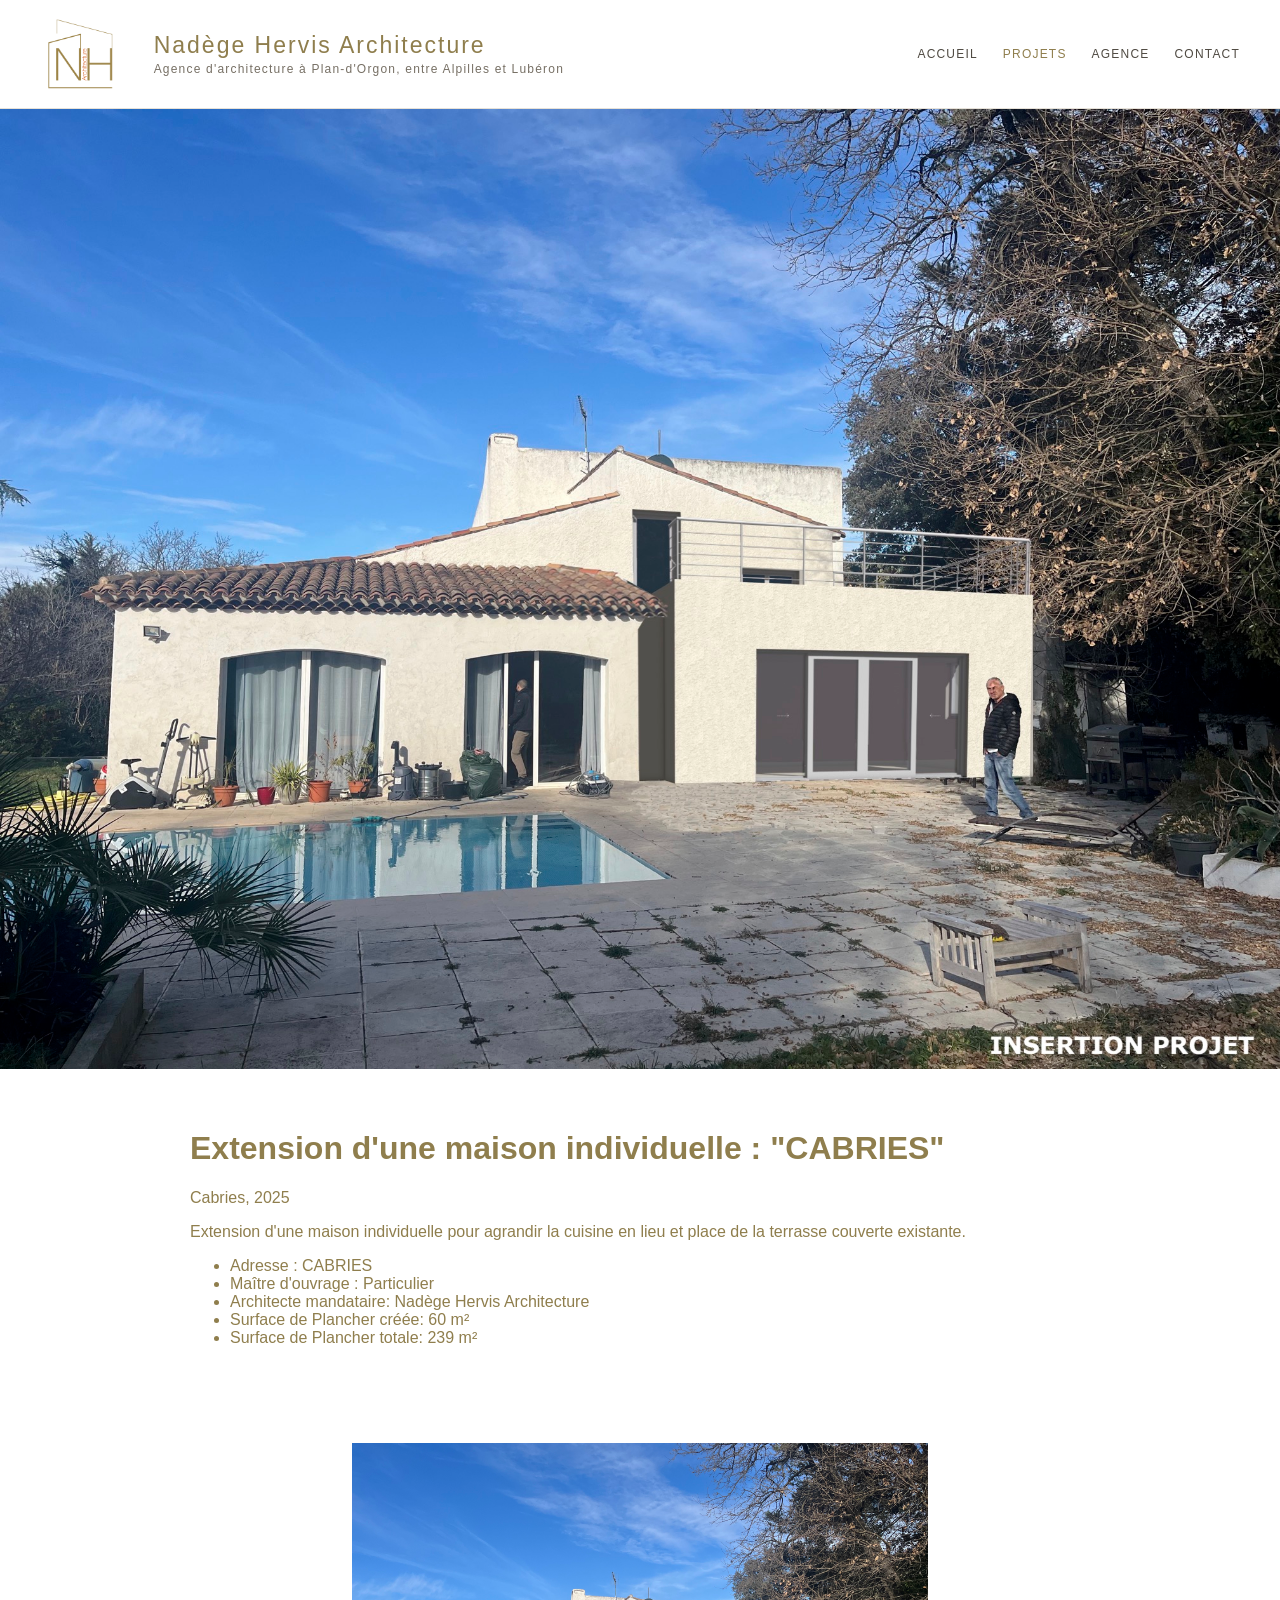
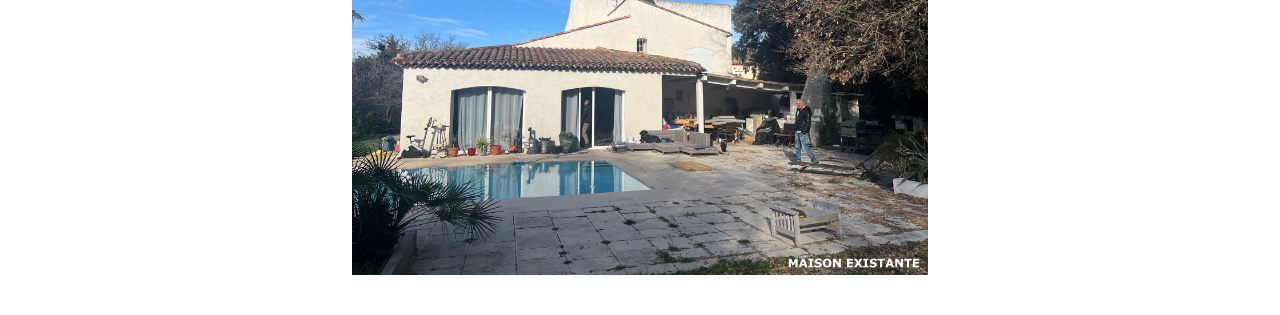
<file: projet-extension-schmidt.html>
<!DOCTYPE html>
<html lang="fr">
<head>
<meta charset="UTF-8">
<meta name="description" content="Cabriès : extension d'une maison individuelle pour agrandir la cuisine et optimiser les espaces de vie.">
<meta name="robots" content="index, follow">
<link rel="canonical" href="https://nadegehervisarchitecture.fr/projet-extension-schmidt.html">
<meta property="og:type" content="website">
<meta property="og:title" content="Extension d'une maison individuelle à Cabriès | Nadège Hervis Architecture">
<meta property="og:description" content="Cabriès : extension d'une maison individuelle pour agrandir la cuisine et optimiser les espaces de vie.">
<meta property="og:url" content="https://nadegehervisarchitecture.fr/projet-extension-schmidt.html">
<meta property="og:image" content="https://nadegehervisarchitecture.fr/images/schmidt/extension1.JPG">
<meta property="og:site_name" content="Nadège Hervis Architecture">
<meta name="twitter:card" content="summary_large_image">
<meta name="twitter:title" content="Extension d'une maison individuelle à Cabriès | Nadège Hervis Architecture">
<meta name="twitter:description" content="Cabriès : extension d'une maison individuelle pour agrandir la cuisine et optimiser les espaces de vie.">
<meta name="twitter:image" content="https://nadegehervisarchitecture.fr/images/schmidt/extension1.JPG">

<title>Extension d'une maison individuelle à Cabriès | Nadège Hervis Architecture</title>

<style>
.site-header {
    width: 100%;
    background: #ffffff;
    border-bottom: 1px solid #e6e1d8;
    padding: 15px 40px;
    box-sizing: border-box;
}

.header-container {
    max-width: 1400px;
    margin: 0 auto;
    display: flex;
    align-items: center;
    justify-content: space-between;
    gap: 35px;
}

.logo {
    height: 78px;
    width: auto;
    display: block;
}

.brand {
    flex: 1;
}

.brand h1 {
    margin: 0;
    color: #8f7e4d;
    font-size: 23px;
    font-weight: 400;
    letter-spacing: 2px;
}

.brand p {
    margin: 3px 0 0;
    color: #777065;
    font-size: 12px;
    letter-spacing: 1.2px;
}

nav {
    display: flex;
    align-items: center;
    gap: 25px;
}

nav a {
    color: #4f4a42;
    text-decoration: none;
    font-size: 12px;
    letter-spacing: 1.2px;
    text-transform: uppercase;
    transition: color 0.25s ease;
}

nav a:hover,
nav a.active {
    color: #8f7e4d;
}

@media (max-width: 1000px) {
    .brand h1 {
        font-size: 19px;
    }

    nav {
        gap: 16px;
    }
}

@media (max-width: 700px) {
    .site-header {
        padding: 12px 20px;
    }

    .header-container {
        flex-wrap: wrap;
        gap: 12px;
    }

    .logo {
        height: 60px;
    }

    .brand {
        min-width: 180px;
    }

    .brand h1 {
        font-size: 15px;
        letter-spacing: 1.5px;
    }

    .brand p {
        font-size: 9px;
        letter-spacing: 0.8px;
    }

    nav {
        width: 100%;
        justify-content: center;
        padding-top: 12px;
        border-top: 1px solid #eeeeee;
        gap: 18px;
    }

    nav a {
        font-size: 9px;
        letter-spacing: 0.8px;
    }
}


body {
  margin: 0;
  font-family: Verdana, sans-serif;
  background: white;
  color: #8f7e4d;
}

/* =========================
   GRANDE IMAGE DU PROJET
   ========================= */

.hero {
  width: 100%;
  display: flex;
  justify-content: center;
  align-items: center;
  background: white;
}

.hero img {
  width: 100%;
  max-width: 1600px;
  height: auto;
  display: block;
  object-fit: contain;
}

/* =========================
   BLOC INFORMATIONS
   ========================= */

.container {
  max-width: 900px;
  margin: auto;
  padding: 40px;
}

/* =========================
   PETITE IMAGE
   ========================= */

.gallery {
  width: 100%;
  display: flex;
  justify-content: center;
  align-items: flex-start;
  gap: 30px;
  margin: 40px 0;
}

.gallery img {
  width: 45%;
  max-width: 700px;
  height: auto;
  display: block;
}

</style>

<script type="application/ld+json">
{
  "@context": "https://schema.org",
  "@type": "WebPage",
  "name": "Extension d'une maison individuelle — Cabriès",
  "description": "Cabriès : extension d'une maison individuelle pour agrandir la cuisine et optimiser les espaces de vie.",
  "url": "https://nadegehervisarchitecture.fr/projet-extension-schmidt.html",
  "image": "https://nadegehervisarchitecture.fr/images/schmidt/extension1.JPG",
  "isPartOf": {
    "@type": "WebSite",
    "name": "Nadège Hervis Architecture",
    "url": "https://nadegehervisarchitecture.fr/"
  },
  "about": {
    "@type": "Place",
    "name": "Cabriès"
  },
  "publisher": {
    "@type": "ProfessionalService",
    "name": "Nadège Hervis Architecture",
    "url": "https://nadegehervisarchitecture.fr/",
    "telephone": "+33 6 23 59 51 24",
    "email": "nadege.hervis@yahoo.fr",
    "address": {
      "@type": "PostalAddress",
      "streetAddress": "350 avenue des Vergers",
      "postalCode": "13750",
      "addressLocality": "Plan-d'Orgon",
      "addressCountry": "FR"
    }
  }
}
</script>
</head>

<body>

<header class="site-header">
    <div class="header-container">
        <a href="index.html" aria-label="Accueil">
            <img
                src="images/logo.jpg"
                alt="Logo Nadège Hervis Architecture"
                class="logo"
            >
        </a>

        <div class="brand">
            <h1>
                Nadège Hervis Architecture
            </h1>

            <p>
                Agence d'architecture à Plan-d'Orgon,
                entre Alpilles et Lubéron
            </p>
        </div>

        <nav aria-label="Navigation principale">
            <a href="index.html">Accueil</a>
            <a href="projets.html" class="active">Projets</a>
            <a href="agence.html">Agence</a>
            <a href="contact.html">Contact</a>
        </nav>
    </div>
</header>


<!-- =========================
     GRANDE IMAGE
     ========================= -->

<div class="hero">

  <img
    src="images/schmidt/extension1.JPG"
    alt="Insertion projet"
  >

</div>


<!-- =========================
     INFORMATIONS DU PROJET
     ========================= -->

<div class="container">

  <h1>Extension d'une maison individuelle : "CABRIES"</h1>

  <p>Cabries, 2025</p>

  <p>
    Extension d'une maison individuelle pour agrandir la cuisine en lieu
    et place de la terrasse couverte existante.
  </p>

  <ul>
    <li>Adresse : CABRIES</li>
    <li>Maître d'ouvrage : Particulier</li>
    <li>Architecte mandataire: Nadège Hervis Architecture</li>
    <li>Surface de Plancher créée: 60 m²</li>
    <li>Surface de Plancher totale: 239 m²</li>
  </ul>

</div>


<!-- =========================
     DEUXIÈME IMAGE
     ========================= -->

<div class="gallery">

  <img
    src="images/schmidt/extension2.JPG"
    alt="Maison existante"
  >

</div>


</body>
</html>
</file>
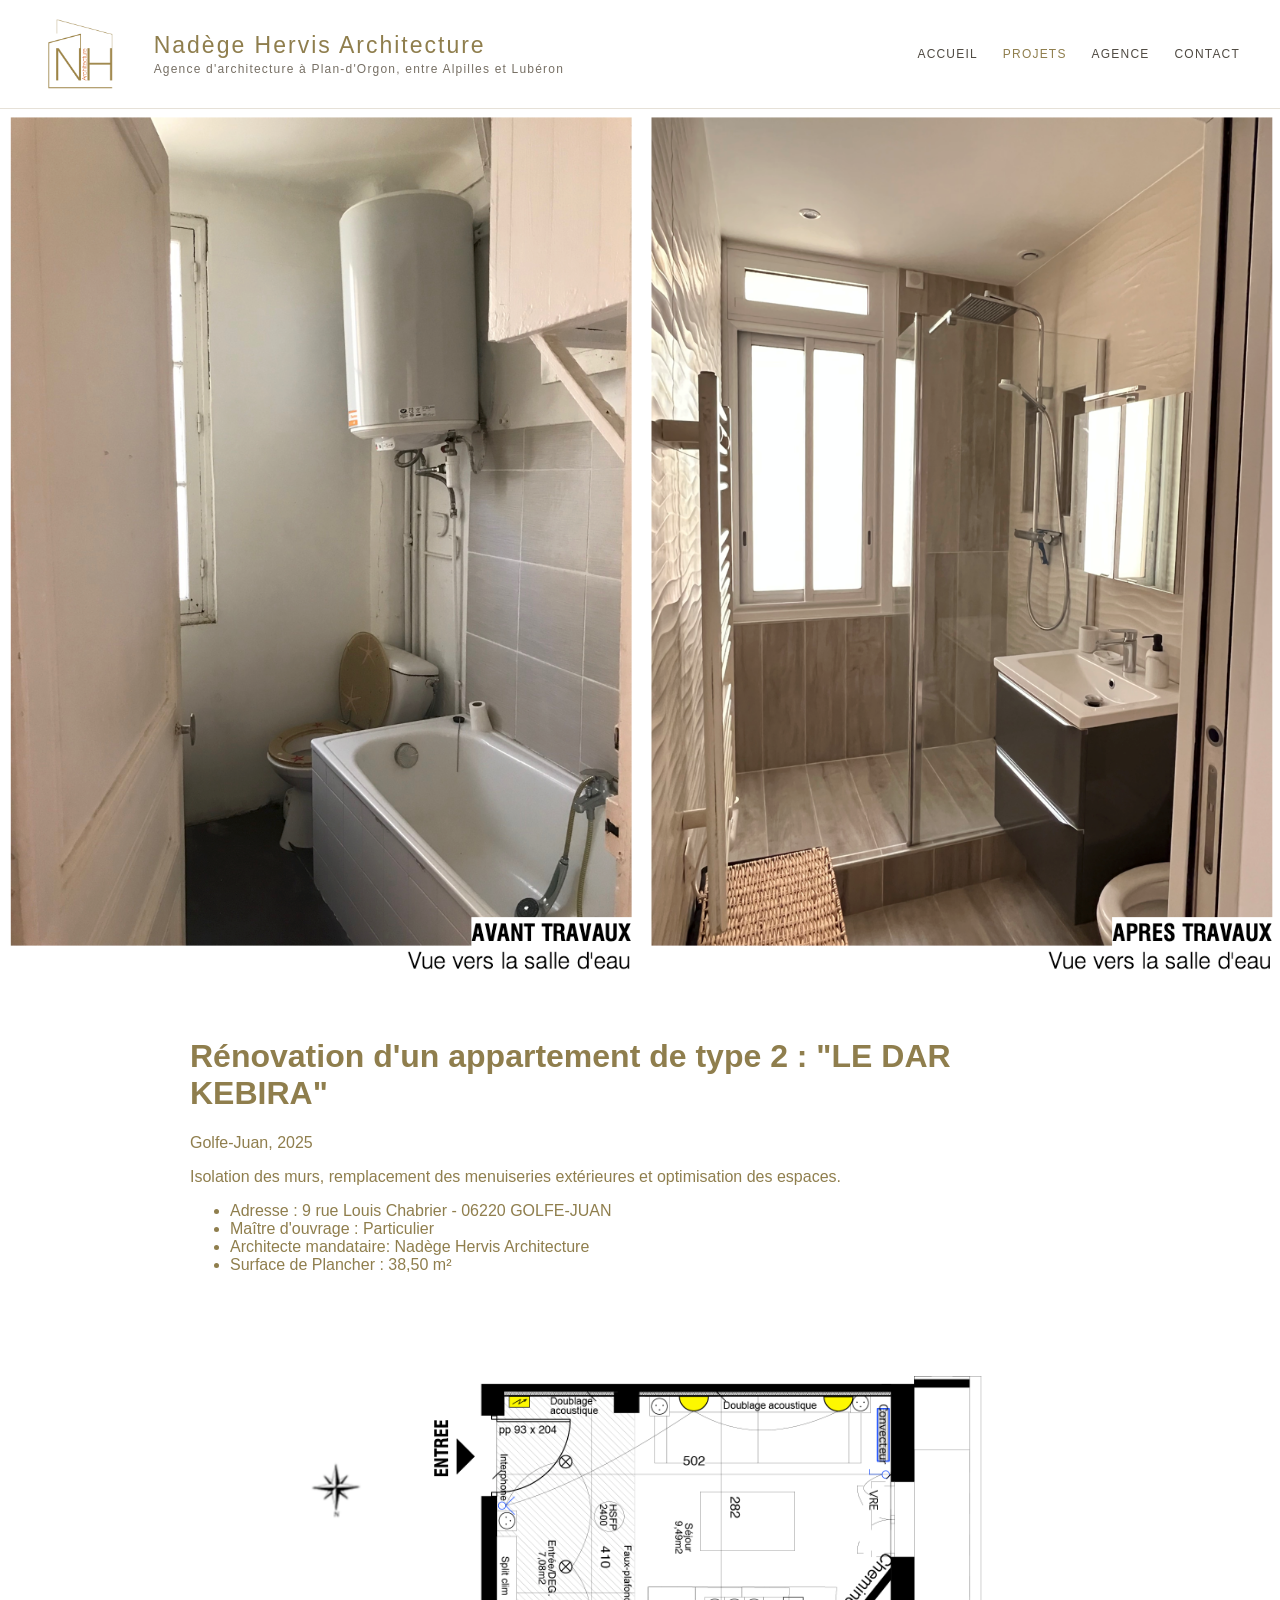
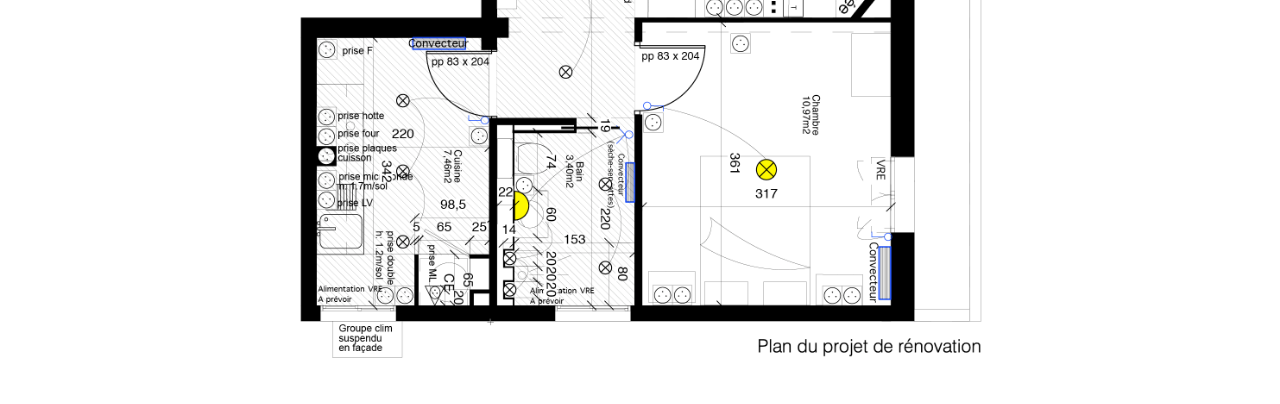
<file: projet-renovation-darkebira.html>
<!DOCTYPE html>
<html lang="fr">
<head>
<meta charset="UTF-8">
<meta name="description" content="Le Dar Kebira à Golfe-Juan : rénovation d'un appartement de type 2, isolation et optimisation des espaces.">
<meta name="robots" content="index, follow">
<link rel="canonical" href="https://nadegehervisarchitecture.fr/projet-renovation-darkebira.html">
<meta property="og:type" content="website">
<meta property="og:title" content="Le Dar Kebira — rénovation d'un appartement à Golfe-Juan | Nadège Hervis Architecture">
<meta property="og:description" content="Le Dar Kebira à Golfe-Juan : rénovation d'un appartement de type 2, isolation et optimisation des espaces.">
<meta property="og:url" content="https://nadegehervisarchitecture.fr/projet-renovation-darkebira.html">
<meta property="og:image" content="https://nadegehervisarchitecture.fr/images/darkebira/darkebira1.jpg">
<meta property="og:site_name" content="Nadège Hervis Architecture">
<meta name="twitter:card" content="summary_large_image">
<meta name="twitter:title" content="Le Dar Kebira — rénovation d'un appartement à Golfe-Juan | Nadège Hervis Architecture">
<meta name="twitter:description" content="Le Dar Kebira à Golfe-Juan : rénovation d'un appartement de type 2, isolation et optimisation des espaces.">
<meta name="twitter:image" content="https://nadegehervisarchitecture.fr/images/darkebira/darkebira1.jpg">

<title>Le Dar Kebira — rénovation d'un appartement à Golfe-Juan | Nadège Hervis Architecture</title>

<style>
.site-header {
    width: 100%;
    background: #ffffff;
    border-bottom: 1px solid #e6e1d8;
    padding: 15px 40px;
    box-sizing: border-box;
}

.header-container {
    max-width: 1400px;
    margin: 0 auto;
    display: flex;
    align-items: center;
    justify-content: space-between;
    gap: 35px;
}

.logo {
    height: 78px;
    width: auto;
    display: block;
}

.brand {
    flex: 1;
}

.brand h1 {
    margin: 0;
    color: #8f7e4d;
    font-size: 23px;
    font-weight: 400;
    letter-spacing: 2px;
}

.brand p {
    margin: 3px 0 0;
    color: #777065;
    font-size: 12px;
    letter-spacing: 1.2px;
}

nav {
    display: flex;
    align-items: center;
    gap: 25px;
}

nav a {
    color: #4f4a42;
    text-decoration: none;
    font-size: 12px;
    letter-spacing: 1.2px;
    text-transform: uppercase;
    transition: color 0.25s ease;
}

nav a:hover,
nav a.active {
    color: #8f7e4d;
}

@media (max-width: 1000px) {
    .brand h1 {
        font-size: 19px;
    }

    nav {
        gap: 16px;
    }
}

@media (max-width: 700px) {
    .site-header {
        padding: 12px 20px;
    }

    .header-container {
        flex-wrap: wrap;
        gap: 12px;
    }

    .logo {
        height: 60px;
    }

    .brand {
        min-width: 180px;
    }

    .brand h1 {
        font-size: 15px;
        letter-spacing: 1.5px;
    }

    .brand p {
        font-size: 9px;
        letter-spacing: 0.8px;
    }

    nav {
        width: 100%;
        justify-content: center;
        padding-top: 12px;
        border-top: 1px solid #eeeeee;
        gap: 18px;
    }

    nav a {
        font-size: 9px;
        letter-spacing: 0.8px;
    }
}


body {
  margin: 0;
  font-family: Verdana, sans-serif;
  background: white;
  color: #8f7e4d;
}

/* =========================
   GRANDE IMAGE DU PROJET
   ========================= */

.hero {
  width: 100%;
  display: flex;
  justify-content: center;
  align-items: center;
  background: white;
}

.hero img {
  width: 100%;
  max-width: 1600px;
  height: auto;
  display: block;
  object-fit: contain;
}

/* =========================
   BLOC INFORMATIONS
   ========================= */

.container {
  max-width: 900px;
  margin: auto;
  padding: 40px;
}

/* =========================
   PETITE IMAGE
   ========================= */

.gallery {
  width: 100%;
  display: flex;
  justify-content: center;
  align-items: center;
  margin: 40px 0;
}

.gallery img {
  width: 60%;
  max-width: 700px;
  height: auto;
  display: block;
  margin: 0 auto;
}

</style>

<script type="application/ld+json">
{
  "@context": "https://schema.org",
  "@type": "WebPage",
  "name": "Le Dar Kebira — rénovation d'un appartement de type 2",
  "description": "Le Dar Kebira à Golfe-Juan : rénovation d'un appartement de type 2, isolation et optimisation des espaces.",
  "url": "https://nadegehervisarchitecture.fr/projet-renovation-darkebira.html",
  "image": "https://nadegehervisarchitecture.fr/images/darkebira/darkebira1.jpg",
  "isPartOf": {
    "@type": "WebSite",
    "name": "Nadège Hervis Architecture",
    "url": "https://nadegehervisarchitecture.fr/"
  },
  "about": {
    "@type": "Place",
    "name": "Golfe-Juan"
  },
  "publisher": {
    "@type": "ProfessionalService",
    "name": "Nadège Hervis Architecture",
    "url": "https://nadegehervisarchitecture.fr/",
    "telephone": "+33 6 23 59 51 24",
    "email": "nadege.hervis@yahoo.fr",
    "address": {
      "@type": "PostalAddress",
      "streetAddress": "350 avenue des Vergers",
      "postalCode": "13750",
      "addressLocality": "Plan-d'Orgon",
      "addressCountry": "FR"
    }
  }
}
</script>
</head>

<body>

<header class="site-header">
    <div class="header-container">
        <a href="index.html" aria-label="Accueil">
            <img
                src="images/logo.jpg"
                alt="Logo Nadège Hervis Architecture"
                class="logo"
            >
        </a>

        <div class="brand">
            <h1>
                Nadège Hervis Architecture
            </h1>

            <p>
                Agence d'architecture à Plan-d'Orgon,
                entre Alpilles et Lubéron
            </p>
        </div>

        <nav aria-label="Navigation principale">
            <a href="index.html">Accueil</a>
            <a href="projets.html" class="active">Projets</a>
            <a href="agence.html">Agence</a>
            <a href="contact.html">Contact</a>
        </nav>
    </div>
</header>


<!-- =========================
     GRANDE IMAGE
     ========================= -->

<div class="hero">

  <img
    src="images/darkebira/darkebira1.jpg"
    alt="Le Dar Kebira — après travaux"
  >

</div>


<!-- =========================
     INFORMATIONS DU PROJET
     ========================= -->

<div class="container">

  <h1>Rénovation d'un appartement de type 2 : "LE DAR KEBIRA"</h1>

  <p>Golfe-Juan, 2025</p>

  <p>
    Isolation des murs, remplacement des menuiseries extérieures
    et optimisation des espaces.
  </p>

  <ul>
    <li>Adresse : 9 rue Louis Chabrier - 06220 GOLFE-JUAN</li>
    <li>Maître d'ouvrage : Particulier</li>
    <li>Architecte mandataire: Nadège Hervis Architecture</li>
    <li>Surface de Plancher : 38,50 m²</li>
  </ul>

</div>


<!-- =========================
     DEUXIÈME IMAGE
     ========================= -->

<div class="gallery">

  <img
    src="images/darkebira/darkebira2.jpg"
    alt="Le Dar Kebira — détail du projet"
  >

</div>


</body>
</html>
</file>
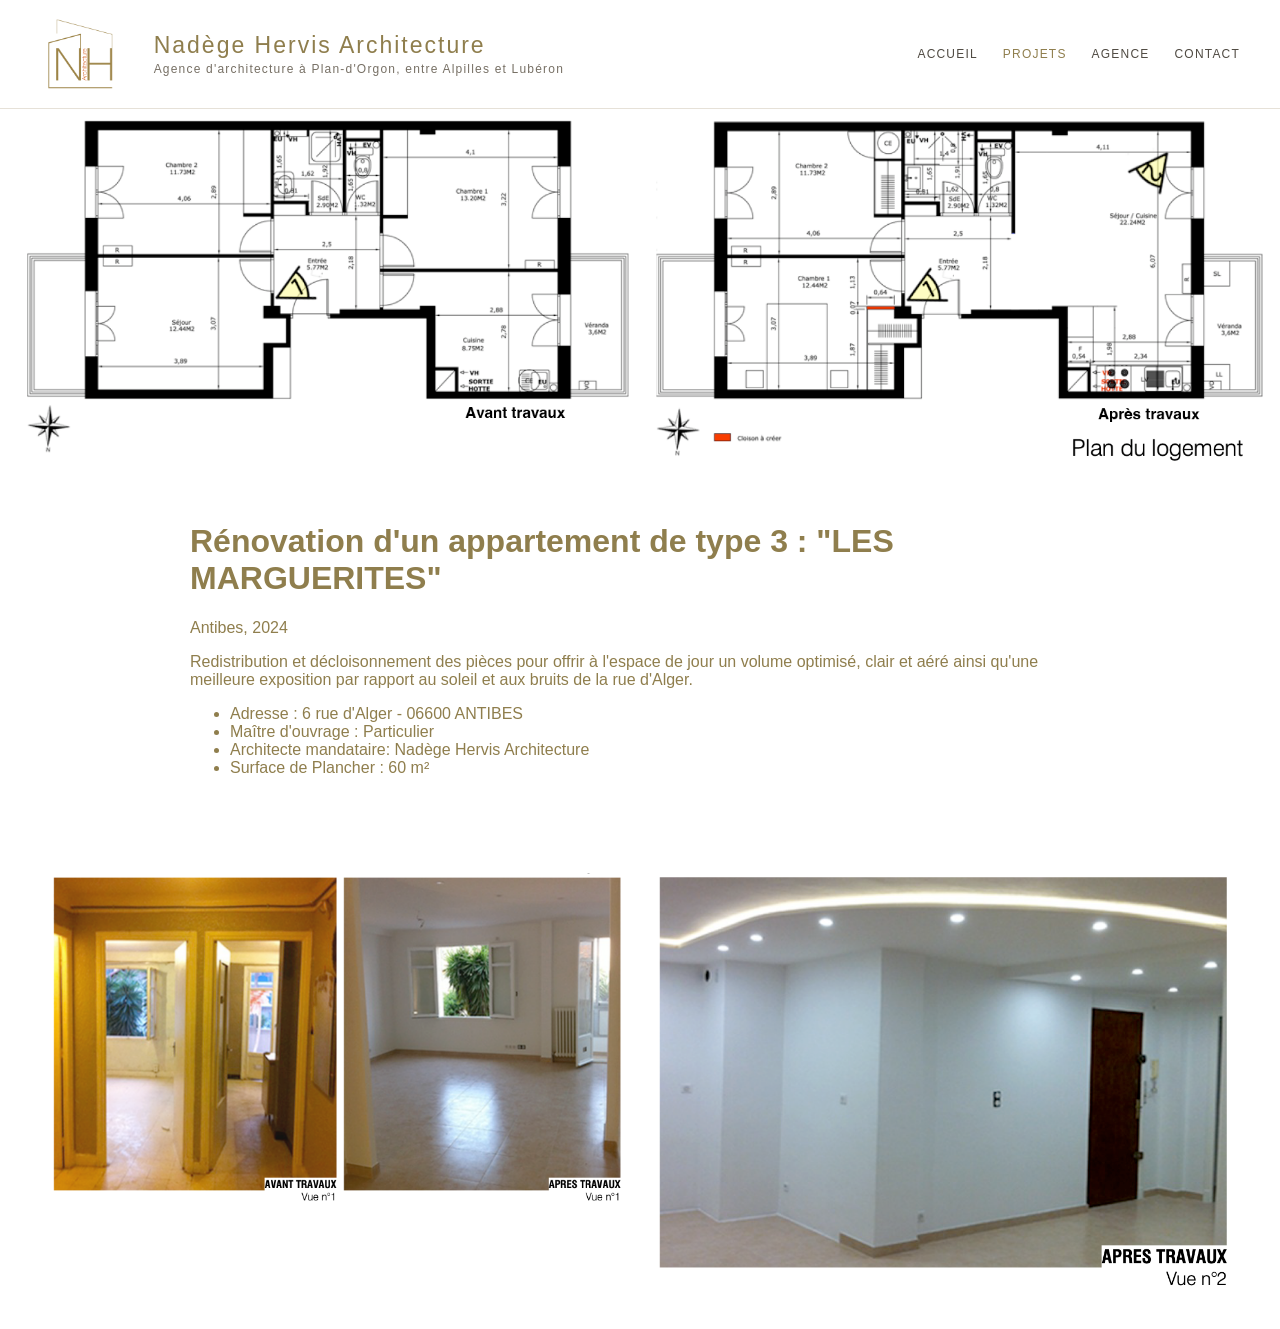
<file: projet-renovation-lesmarguerites.html>
<!DOCTYPE html>
<html lang="fr">
<head>
<meta charset="UTF-8">
<meta name="description" content="Les Marguerites à Antibes : rénovation d'un appartement de type 3, redistribution et optimisation des espaces.">
<meta name="robots" content="index, follow">
<link rel="canonical" href="https://nadegehervisarchitecture.fr/projet-renovation-lesmarguerites.html">
<meta property="og:type" content="website">
<meta property="og:title" content="Les Marguerites — rénovation d'un appartement à Antibes | Nadège Hervis Architecture">
<meta property="og:description" content="Les Marguerites à Antibes : rénovation d'un appartement de type 3, redistribution et optimisation des espaces.">
<meta property="og:url" content="https://nadegehervisarchitecture.fr/projet-renovation-lesmarguerites.html">
<meta property="og:image" content="https://nadegehervisarchitecture.fr/images/lesmarguerites/lesmarguerites2.jpg">
<meta property="og:site_name" content="Nadège Hervis Architecture">
<meta name="twitter:card" content="summary_large_image">
<meta name="twitter:title" content="Les Marguerites — rénovation d'un appartement à Antibes | Nadège Hervis Architecture">
<meta name="twitter:description" content="Les Marguerites à Antibes : rénovation d'un appartement de type 3, redistribution et optimisation des espaces.">
<meta name="twitter:image" content="https://nadegehervisarchitecture.fr/images/lesmarguerites/lesmarguerites2.jpg">

<title>Les Marguerites — rénovation d'un appartement à Antibes | Nadège Hervis Architecture</title>

<style>
.site-header {
    width: 100%;
    background: #ffffff;
    border-bottom: 1px solid #e6e1d8;
    padding: 15px 40px;
    box-sizing: border-box;
}

.header-container {
    max-width: 1400px;
    margin: 0 auto;
    display: flex;
    align-items: center;
    justify-content: space-between;
    gap: 35px;
}

.logo {
    height: 78px;
    width: auto;
    display: block;
}

.brand {
    flex: 1;
}

.brand h1 {
    margin: 0;
    color: #8f7e4d;
    font-size: 23px;
    font-weight: 400;
    letter-spacing: 2px;
}

.brand p {
    margin: 3px 0 0;
    color: #777065;
    font-size: 12px;
    letter-spacing: 1.2px;
}

nav {
    display: flex;
    align-items: center;
    gap: 25px;
}

nav a {
    color: #4f4a42;
    text-decoration: none;
    font-size: 12px;
    letter-spacing: 1.2px;
    text-transform: uppercase;
    transition: color 0.25s ease;
}

nav a:hover,
nav a.active {
    color: #8f7e4d;
}

@media (max-width: 1000px) {
    .brand h1 {
        font-size: 19px;
    }

    nav {
        gap: 16px;
    }
}

@media (max-width: 700px) {
    .site-header {
        padding: 12px 20px;
    }

    .header-container {
        flex-wrap: wrap;
        gap: 12px;
    }

    .logo {
        height: 60px;
    }

    .brand {
        min-width: 180px;
    }

    .brand h1 {
        font-size: 15px;
        letter-spacing: 1.5px;
    }

    .brand p {
        font-size: 9px;
        letter-spacing: 0.8px;
    }

    nav {
        width: 100%;
        justify-content: center;
        padding-top: 12px;
        border-top: 1px solid #eeeeee;
        gap: 18px;
    }

    nav a {
        font-size: 9px;
        letter-spacing: 0.8px;
    }
}


body {
  margin: 0;
  font-family: Verdana, sans-serif;
  background: white;
  color: #8f7e4d;
}

/* =========================
   GRANDE IMAGE DU PROJET
   ========================= */

.hero {
  width: 100%;
  display: flex;
  justify-content: center;
  align-items: center;
  background: white;
}

.hero img {
  width: 100%;
  max-width: 1600px;
  height: auto;
  display: block;
  object-fit: contain;
}

/* =========================
   BLOC INFORMATIONS
   ========================= */

.container {
  max-width: 900px;
  margin: auto;
  padding: 40px;
}

/* =========================
   PETITE IMAGE
   ========================= */

.gallery {
  width: 100%;
  display: flex;
  justify-content: center;
  align-items: flex-start;
  gap: 30px;
  margin: 40px 0;
}

.gallery img {
  width: 45%;
  max-width: 700px;
  height: auto;
  display: block;
}

</style>

<script type="application/ld+json">
{
  "@context": "https://schema.org",
  "@type": "WebPage",
  "name": "Les Marguerites — rénovation d'un appartement de type 3",
  "description": "Les Marguerites à Antibes : rénovation d'un appartement de type 3, redistribution et optimisation des espaces.",
  "url": "https://nadegehervisarchitecture.fr/projet-renovation-lesmarguerites.html",
  "image": "https://nadegehervisarchitecture.fr/images/lesmarguerites/lesmarguerites2.jpg",
  "isPartOf": {
    "@type": "WebSite",
    "name": "Nadège Hervis Architecture",
    "url": "https://nadegehervisarchitecture.fr/"
  },
  "about": {
    "@type": "Place",
    "name": "Antibes"
  },
  "publisher": {
    "@type": "ProfessionalService",
    "name": "Nadège Hervis Architecture",
    "url": "https://nadegehervisarchitecture.fr/",
    "telephone": "+33 6 23 59 51 24",
    "email": "nadege.hervis@yahoo.fr",
    "address": {
      "@type": "PostalAddress",
      "streetAddress": "350 avenue des Vergers",
      "postalCode": "13750",
      "addressLocality": "Plan-d'Orgon",
      "addressCountry": "FR"
    }
  }
}
</script>
</head>

<body>

<header class="site-header">
    <div class="header-container">
        <a href="index.html" aria-label="Accueil">
            <img
                src="images/logo.jpg"
                alt="Logo Nadège Hervis Architecture"
                class="logo"
            >
        </a>

        <div class="brand">
            <h1>
                Nadège Hervis Architecture
            </h1>

            <p>
                Agence d'architecture à Plan-d'Orgon,
                entre Alpilles et Lubéron
            </p>
        </div>

        <nav aria-label="Navigation principale">
            <a href="index.html">Accueil</a>
            <a href="projets.html" class="active">Projets</a>
            <a href="agence.html">Agence</a>
            <a href="contact.html">Contact</a>
        </nav>
    </div>
</header>


<!-- =========================
     GRANDE IMAGE
     ========================= -->

<div class="hero">

  <img
    src="images/lesmarguerites/lesmarguerites2.jpg"
    alt="Les marguerites — après travaux"
  >

</div>


<!-- =========================
     INFORMATIONS DU PROJET
     ========================= -->

<div class="container">

  <h1>Rénovation d'un appartement de type 3 : "LES MARGUERITES"</h1>

  <p>Antibes, 2024</p>

  <p>
    Redistribution et décloisonnement des pièces pour offrir à l'espace
    de jour un volume optimisé, clair et aéré ainsi qu'une meilleure
    exposition par rapport au soleil et aux bruits de la rue d'Alger.
  </p>

  <ul>
    <li>Adresse : 6 rue d'Alger - 06600 ANTIBES</li>
    <li>Maître d'ouvrage : Particulier</li>
    <li>Architecte mandataire: Nadège Hervis Architecture</li>
    <li>Surface de Plancher : 60 m²</li>
  </ul>

</div>


<!-- =========================
     DEUXIÈME ET TROISIEME IMAGE
     ========================= -->

<div class="gallery">

  <img
    src="images/lesmarguerites/lesmarguerites3.jpg"
    alt="Les Marguerites — vue intérieure"
  >

  <img
    src="images/lesmarguerites/lesmarguerites1.jpg"
    alt="Les Marguerites — après travaux"
  >

</div>


</body>
</html>
</file>
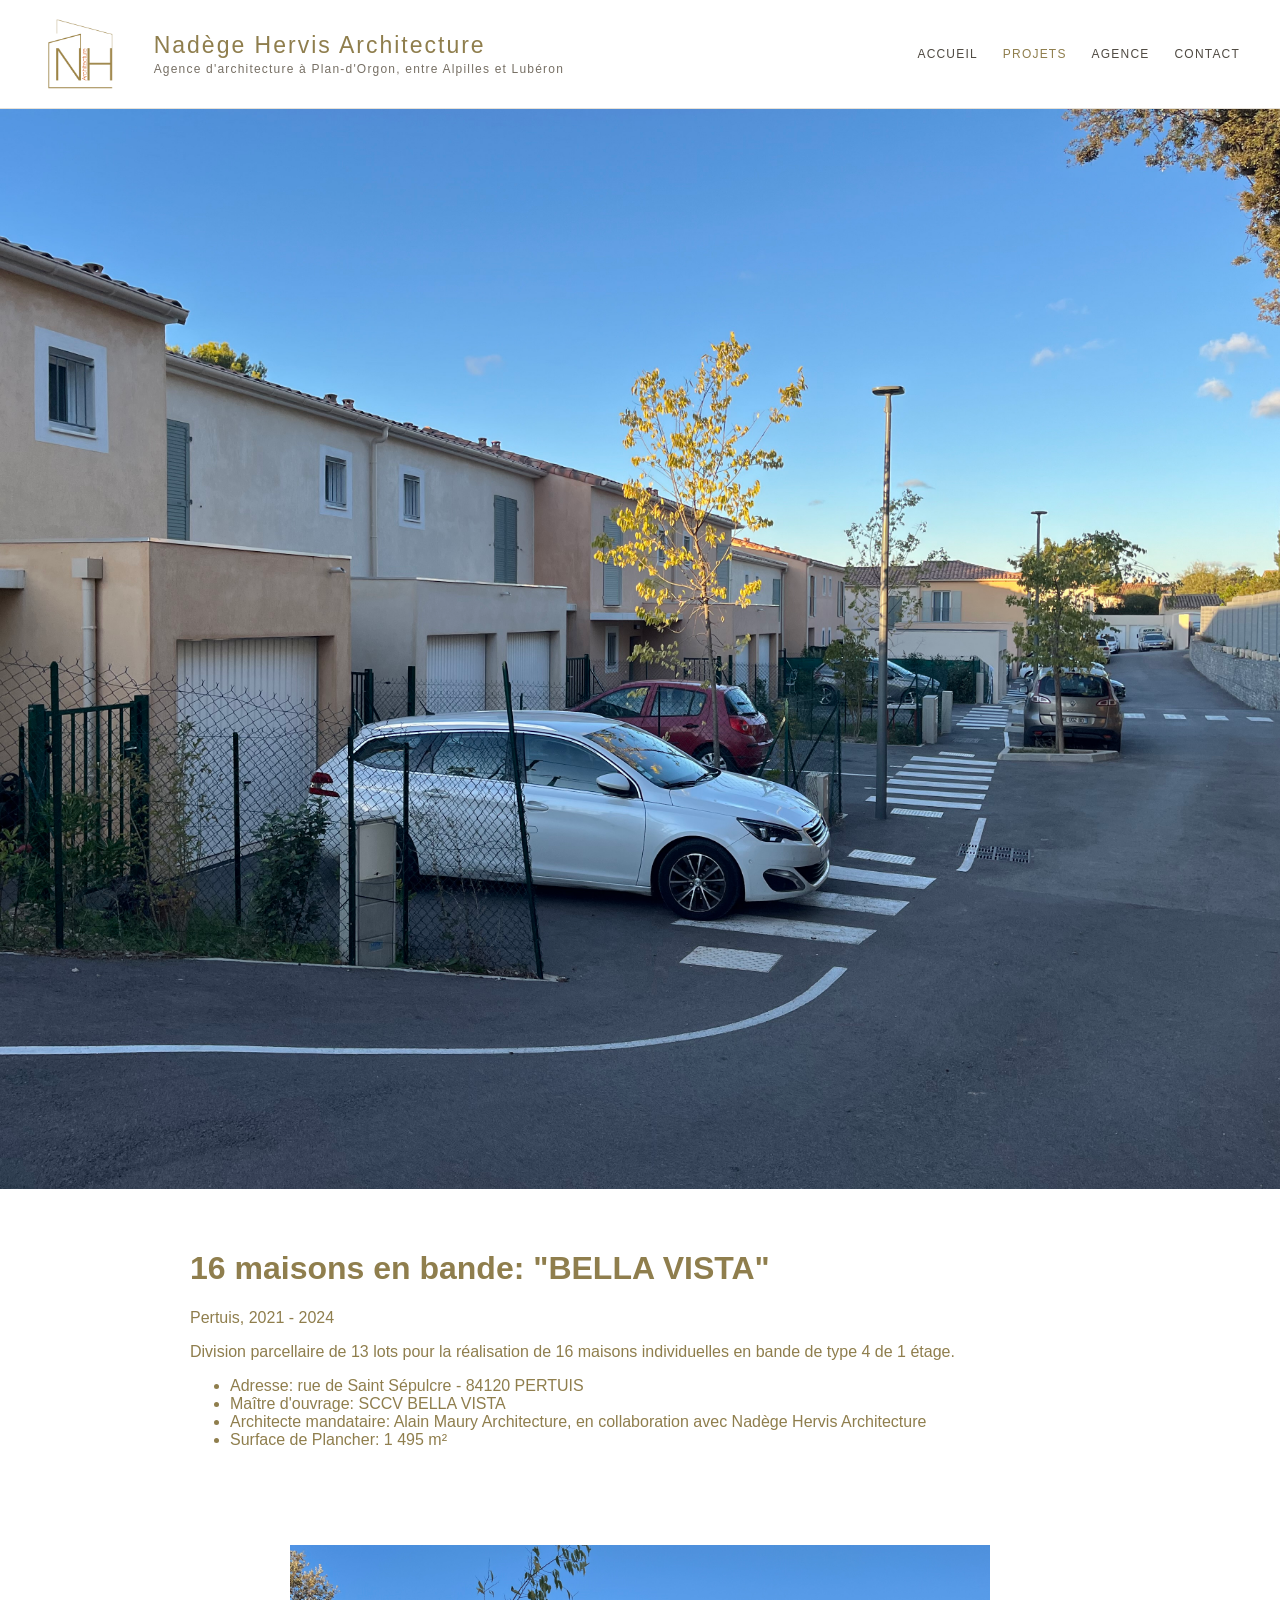
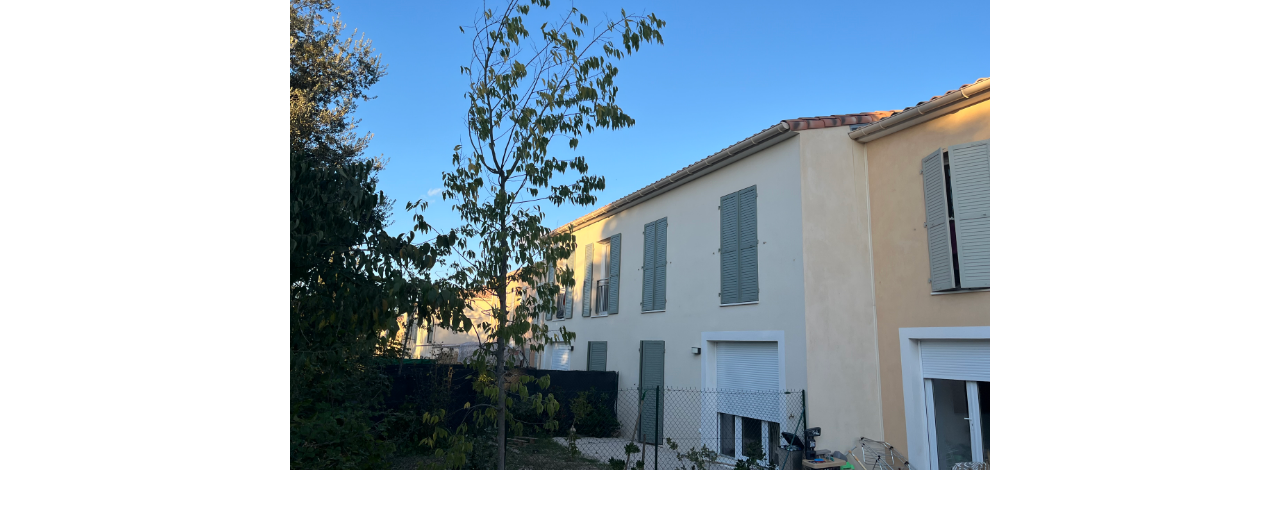
<file: projet-residence-bellavista.html>
<!DOCTYPE html>
<html lang="fr">
<head>
<meta charset="UTF-8">
<meta name="description" content="Bella Vista à Pertuis : réalisation de 16 maisons individuelles en bande en collaboration avec Nadège Hervis Architecture.">
<meta name="robots" content="index, follow">
<link rel="canonical" href="https://nadegehervisarchitecture.fr/projet-residence-bellavista.html">
<meta property="og:type" content="website">
<meta property="og:title" content="Bella Vista — 16 maisons en bande à Pertuis | Nadège Hervis Architecture">
<meta property="og:description" content="Bella Vista à Pertuis : réalisation de 16 maisons individuelles en bande en collaboration avec Nadège Hervis Architecture.">
<meta property="og:url" content="https://nadegehervisarchitecture.fr/projet-residence-bellavista.html">
<meta property="og:image" content="https://nadegehervisarchitecture.fr/images/bellavista/bellavista1.JPG">
<meta property="og:site_name" content="Nadège Hervis Architecture">
<meta name="twitter:card" content="summary_large_image">
<meta name="twitter:title" content="Bella Vista — 16 maisons en bande à Pertuis | Nadège Hervis Architecture">
<meta name="twitter:description" content="Bella Vista à Pertuis : réalisation de 16 maisons individuelles en bande en collaboration avec Nadège Hervis Architecture.">
<meta name="twitter:image" content="https://nadegehervisarchitecture.fr/images/bellavista/bellavista1.JPG">

<title>Bella Vista — 16 maisons en bande à Pertuis | Nadège Hervis Architecture</title>

<style>
.site-header {
    width: 100%;
    background: #ffffff;
    border-bottom: 1px solid #e6e1d8;
    padding: 15px 40px;
    box-sizing: border-box;
}

.header-container {
    max-width: 1400px;
    margin: 0 auto;
    display: flex;
    align-items: center;
    justify-content: space-between;
    gap: 35px;
}

.logo {
    height: 78px;
    width: auto;
    display: block;
}

.brand {
    flex: 1;
}

.brand h1 {
    margin: 0;
    color: #8f7e4d;
    font-size: 23px;
    font-weight: 400;
    letter-spacing: 2px;
}

.brand p {
    margin: 3px 0 0;
    color: #777065;
    font-size: 12px;
    letter-spacing: 1.2px;
}

nav {
    display: flex;
    align-items: center;
    gap: 25px;
}

nav a {
    color: #4f4a42;
    text-decoration: none;
    font-size: 12px;
    letter-spacing: 1.2px;
    text-transform: uppercase;
    transition: color 0.25s ease;
}

nav a:hover,
nav a.active {
    color: #8f7e4d;
}

@media (max-width: 1000px) {
    .brand h1 {
        font-size: 19px;
    }

    nav {
        gap: 16px;
    }
}

@media (max-width: 700px) {
    .site-header {
        padding: 12px 20px;
    }

    .header-container {
        flex-wrap: wrap;
        gap: 12px;
    }

    .logo {
        height: 60px;
    }

    .brand {
        min-width: 180px;
    }

    .brand h1 {
        font-size: 15px;
        letter-spacing: 1.5px;
    }

    .brand p {
        font-size: 9px;
        letter-spacing: 0.8px;
    }

    nav {
        width: 100%;
        justify-content: center;
        padding-top: 12px;
        border-top: 1px solid #eeeeee;
        gap: 18px;
    }

    nav a {
        font-size: 9px;
        letter-spacing: 0.8px;
    }
}


body {
  margin: 0;
  font-family: Verdana, sans-serif;
  background: white;
  color: #8f7e4d;
}

/* Grande image en haut */
.hero {
  height: 120vh;
  background: url('images/bellavista/bellavista1.JPG') center/cover;
}

/* Bloc texte */
.container {
  max-width: 900px;
  margin: auto;
  padding: 40px;
}

/* Petite image centrée */
.gallery {
  width: 100%;
  display: flex;
  justify-content: center;
  align-items: center;
  margin: 40px 0;
}

.gallery img {
  width: 60%;
  max-width: 700px;
  height: auto;
  display: block;
}

</style>

<script type="application/ld+json">
{
  "@context": "https://schema.org",
  "@type": "WebPage",
  "name": "Bella Vista — 16 maisons en bande",
  "description": "Bella Vista à Pertuis : réalisation de 16 maisons individuelles en bande en collaboration avec Nadège Hervis Architecture.",
  "url": "https://nadegehervisarchitecture.fr/projet-residence-bellavista.html",
  "image": "https://nadegehervisarchitecture.fr/images/bellavista/bellavista1.JPG",
  "isPartOf": {
    "@type": "WebSite",
    "name": "Nadège Hervis Architecture",
    "url": "https://nadegehervisarchitecture.fr/"
  },
  "about": {
    "@type": "Place",
    "name": "Pertuis"
  },
  "publisher": {
    "@type": "ProfessionalService",
    "name": "Nadège Hervis Architecture",
    "url": "https://nadegehervisarchitecture.fr/",
    "telephone": "+33 6 23 59 51 24",
    "email": "nadege.hervis@yahoo.fr",
    "address": {
      "@type": "PostalAddress",
      "streetAddress": "350 avenue des Vergers",
      "postalCode": "13750",
      "addressLocality": "Plan-d'Orgon",
      "addressCountry": "FR"
    }
  }
}
</script>
</head>

<body>

<header class="site-header">
    <div class="header-container">
        <a href="index.html" aria-label="Accueil">
            <img
                src="images/logo.jpg"
                alt="Logo Nadège Hervis Architecture"
                class="logo"
            >
        </a>

        <div class="brand">
            <h1>
                Nadège Hervis Architecture
            </h1>

            <p>
                Agence d'architecture à Plan-d'Orgon,
                entre Alpilles et Lubéron
            </p>
        </div>

        <nav aria-label="Navigation principale">
            <a href="index.html">Accueil</a>
            <a href="projets.html" class="active">Projets</a>
            <a href="agence.html">Agence</a>
            <a href="contact.html">Contact</a>
        </nav>
    </div>
</header>

<div class="hero"></div>

<div class="container">

  <h1>16 maisons en bande: "BELLA VISTA"</h1>

  <p>Pertuis, 2021 - 2024</p>

  <p>
    Division parcellaire de 13 lots pour la réalisation de 16 maisons
    individuelles en bande de type 4 de 1 étage.
  </p>

  <ul>
    <li>Adresse: rue de Saint Sépulcre - 84120 PERTUIS</li>
    <li>Maître d'ouvrage: SCCV BELLA VISTA</li>
    <li>Architecte mandataire: Alain Maury Architecture, en collaboration avec Nadège Hervis Architecture</li>
    <li>Surface de Plancher: 1 495 m²</li>
  </ul>

</div>

<div class="gallery">
  <img src="images/bellavista/bellavista2.JPG" alt="Bellavista">
</div>

</body>
</html>
</file>
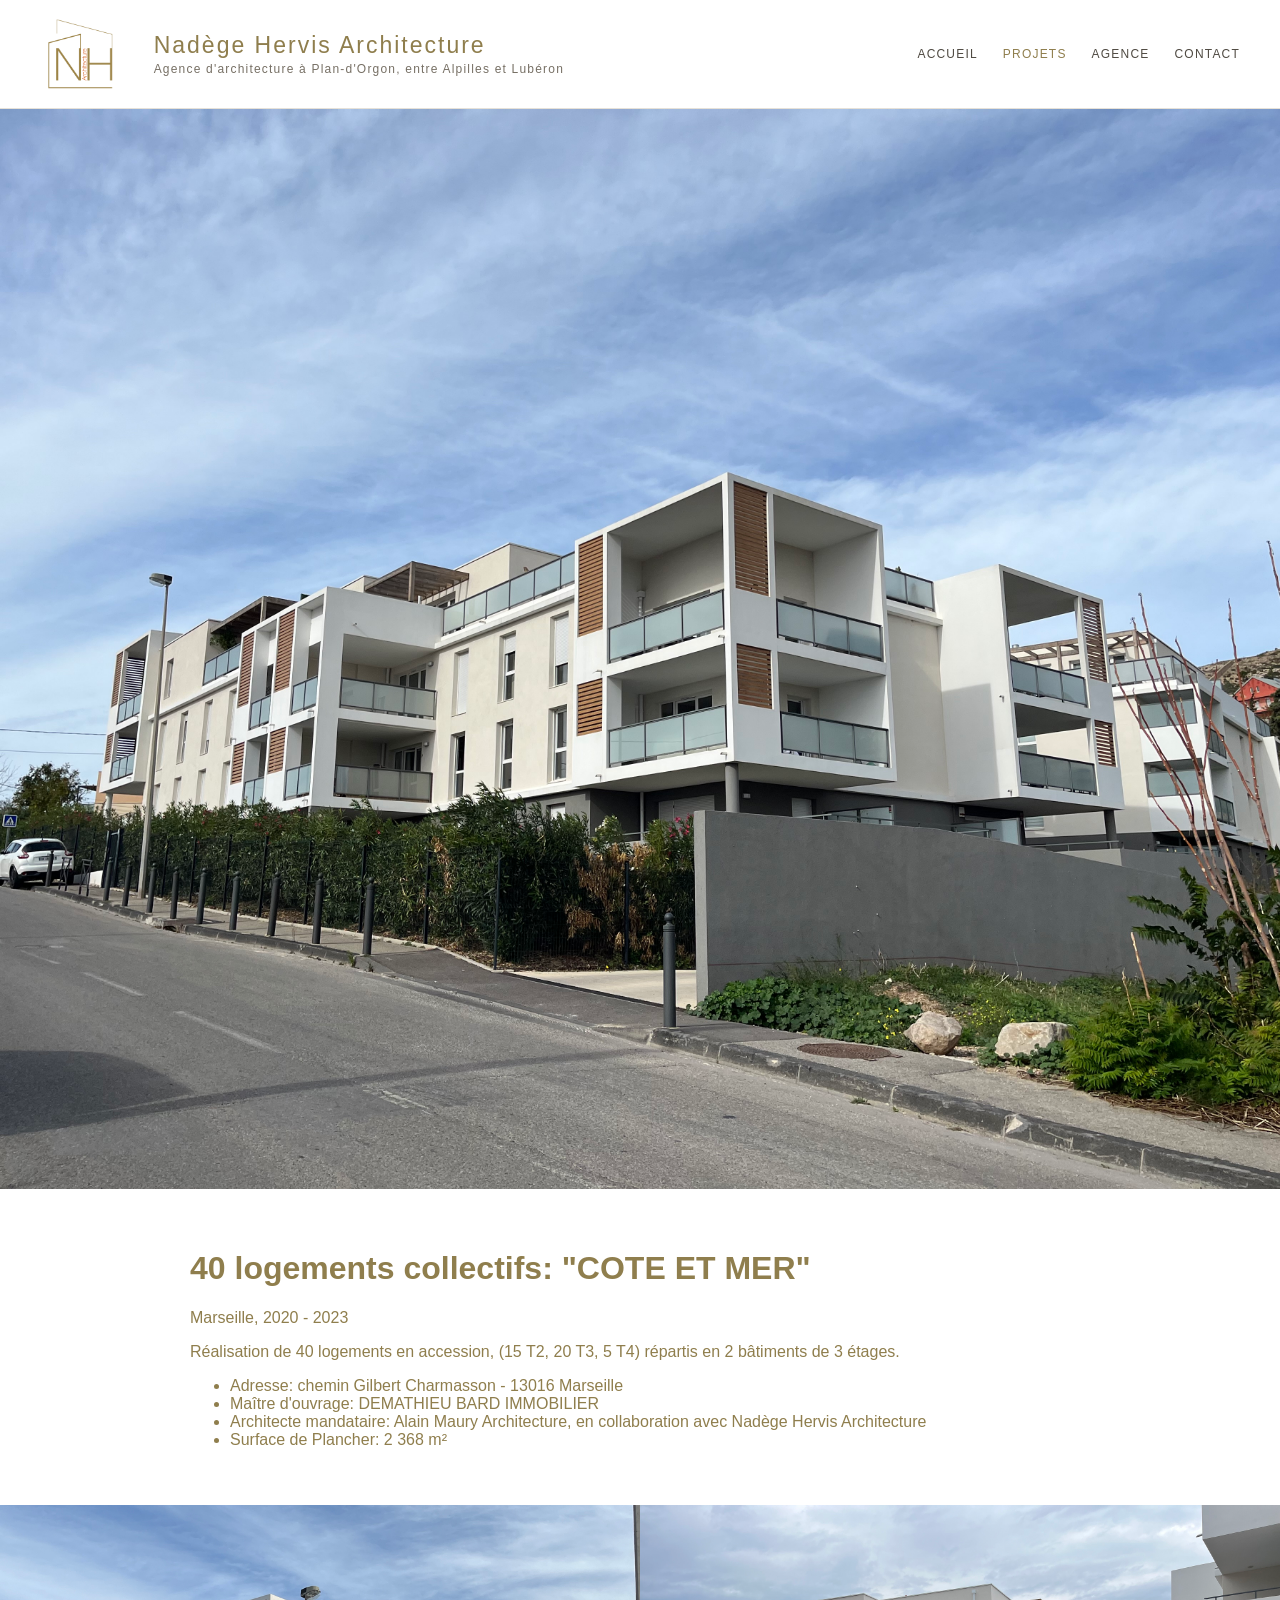
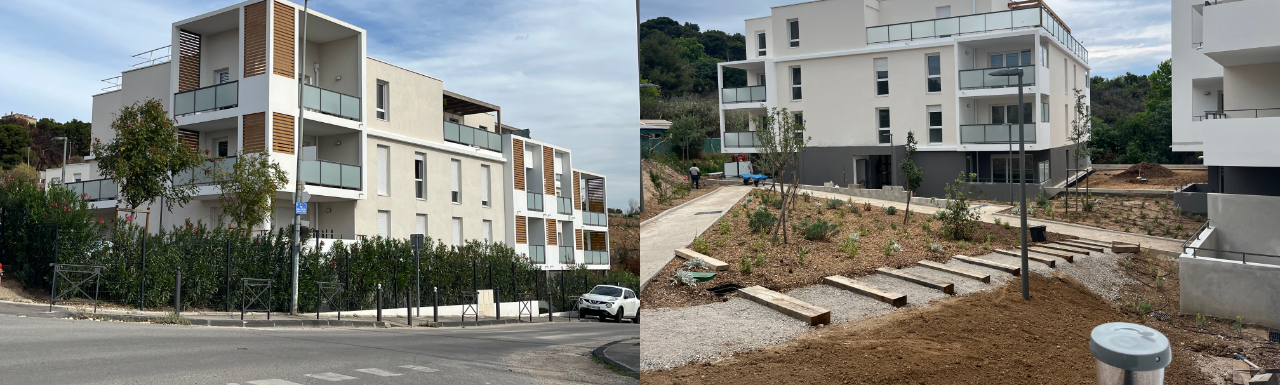
<file: projet-residence-coteetmer.html>
<!DOCTYPE html>
<html lang="fr">
<head>
<meta charset="UTF-8">
<meta name="description" content="Cote et Mer à Marseille : réalisation de 40 logements en accession en collaboration avec Nadège Hervis Architecture.">
<meta name="robots" content="index, follow">
<link rel="canonical" href="https://nadegehervisarchitecture.fr/projet-residence-coteetmer.html">
<meta property="og:type" content="website">
<meta property="og:title" content="Cote et Mer — 40 logements collectifs à Marseille | Nadège Hervis Architecture">
<meta property="og:description" content="Cote et Mer à Marseille : réalisation de 40 logements en accession en collaboration avec Nadège Hervis Architecture.">
<meta property="og:url" content="https://nadegehervisarchitecture.fr/projet-residence-coteetmer.html">
<meta property="og:image" content="https://nadegehervisarchitecture.fr/images/coteetmer/coteetmer1.JPG">
<meta property="og:site_name" content="Nadège Hervis Architecture">
<meta name="twitter:card" content="summary_large_image">
<meta name="twitter:title" content="Cote et Mer — 40 logements collectifs à Marseille | Nadège Hervis Architecture">
<meta name="twitter:description" content="Cote et Mer à Marseille : réalisation de 40 logements en accession en collaboration avec Nadège Hervis Architecture.">
<meta name="twitter:image" content="https://nadegehervisarchitecture.fr/images/coteetmer/coteetmer1.JPG">

<title>Cote et Mer — 40 logements collectifs à Marseille | Nadège Hervis Architecture</title>

<style>
.site-header {
    width: 100%;
    background: #ffffff;
    border-bottom: 1px solid #e6e1d8;
    padding: 15px 40px;
    box-sizing: border-box;
}

.header-container {
    max-width: 1400px;
    margin: 0 auto;
    display: flex;
    align-items: center;
    justify-content: space-between;
    gap: 35px;
}

.logo {
    height: 78px;
    width: auto;
    display: block;
}

.brand {
    flex: 1;
}

.brand h1 {
    margin: 0;
    color: #8f7e4d;
    font-size: 23px;
    font-weight: 400;
    letter-spacing: 2px;
}

.brand p {
    margin: 3px 0 0;
    color: #777065;
    font-size: 12px;
    letter-spacing: 1.2px;
}

nav {
    display: flex;
    align-items: center;
    gap: 25px;
}

nav a {
    color: #4f4a42;
    text-decoration: none;
    font-size: 12px;
    letter-spacing: 1.2px;
    text-transform: uppercase;
    transition: color 0.25s ease;
}

nav a:hover,
nav a.active {
    color: #8f7e4d;
}

@media (max-width: 1000px) {
    .brand h1 {
        font-size: 19px;
    }

    nav {
        gap: 16px;
    }
}

@media (max-width: 700px) {
    .site-header {
        padding: 12px 20px;
    }

    .header-container {
        flex-wrap: wrap;
        gap: 12px;
    }

    .logo {
        height: 60px;
    }

    .brand {
        min-width: 180px;
    }

    .brand h1 {
        font-size: 15px;
        letter-spacing: 1.5px;
    }

    .brand p {
        font-size: 9px;
        letter-spacing: 0.8px;
    }

    nav {
        width: 100%;
        justify-content: center;
        padding-top: 12px;
        border-top: 1px solid #eeeeee;
        gap: 18px;
    }

    nav a {
        font-size: 9px;
        letter-spacing: 0.8px;
    }
}

  
body {
 margin: 0;
 font-family: Verneda, sans-serif;
 background: white;
 color: #8f7e4d;
}

.hero {
 height: 120vh;
 background: url('images/coteetmer/coteetmer1.JPG') center/cover;
}

.container {
 max-width: 900px;
 margin: auto;
 padding: 40px;
}

.gallery {
 display: grid;
 grid-template-columns: 1fr 1fr;
}

.gallery img {
 width: 100%;
}

</style>

<script type="application/ld+json">
{
  "@context": "https://schema.org",
  "@type": "WebPage",
  "name": "Cote et Mer — 40 logements collectifs",
  "description": "Cote et Mer à Marseille : réalisation de 40 logements en accession en collaboration avec Nadège Hervis Architecture.",
  "url": "https://nadegehervisarchitecture.fr/projet-residence-coteetmer.html",
  "image": "https://nadegehervisarchitecture.fr/images/coteetmer/coteetmer1.JPG",
  "isPartOf": {
    "@type": "WebSite",
    "name": "Nadège Hervis Architecture",
    "url": "https://nadegehervisarchitecture.fr/"
  },
  "about": {
    "@type": "Place",
    "name": "Marseille"
  },
  "publisher": {
    "@type": "ProfessionalService",
    "name": "Nadège Hervis Architecture",
    "url": "https://nadegehervisarchitecture.fr/",
    "telephone": "+33 6 23 59 51 24",
    "email": "nadege.hervis@yahoo.fr",
    "address": {
      "@type": "PostalAddress",
      "streetAddress": "350 avenue des Vergers",
      "postalCode": "13750",
      "addressLocality": "Plan-d'Orgon",
      "addressCountry": "FR"
    }
  }
}
</script>
</head>

<body>

<header class="site-header">
    <div class="header-container">
        <a href="index.html" aria-label="Accueil">
            <img
                src="images/logo.jpg"
                alt="Logo Nadège Hervis Architecture"
                class="logo"
            >
        </a>

        <div class="brand">
            <h1>
                Nadège Hervis Architecture
            </h1>

            <p>
                Agence d'architecture à Plan-d'Orgon,
                entre Alpilles et Lubéron
            </p>
        </div>

        <nav aria-label="Navigation principale">
            <a href="index.html">Accueil</a>
            <a href="projets.html" class="active">Projets</a>
            <a href="agence.html">Agence</a>
            <a href="contact.html">Contact</a>
        </nav>
    </div>
</header>

<div class="hero"></div>

<div class="container">

<h1>40 logements collectifs: "COTE ET MER"</h1>

<p>Marseille, 2020 - 2023</p>

<p>
  Réalisation de 40 logements en accession, (15 T2, 20 T3, 5 T4) répartis en 2 bâtiments de 3 étages.
</p>

<ul>
 <li>Adresse: chemin Gilbert Charmasson - 13016 Marseille</li>
 <li>Maître d'ouvrage: DEMATHIEU BARD IMMOBILIER</li>
 <li>Architecte mandataire: Alain Maury Architecture, en collaboration avec Nadège Hervis Architecture</li>
 <li>Surface de Plancher: 2 368 m²</li>
</ul>

</div>

<div class="gallery">
<img src="images/coteetmer/coteetmer2.JPG">
<img src="images/coteetmer/coteetmer4.JPG">
</div>

</body>
</html>
</file>
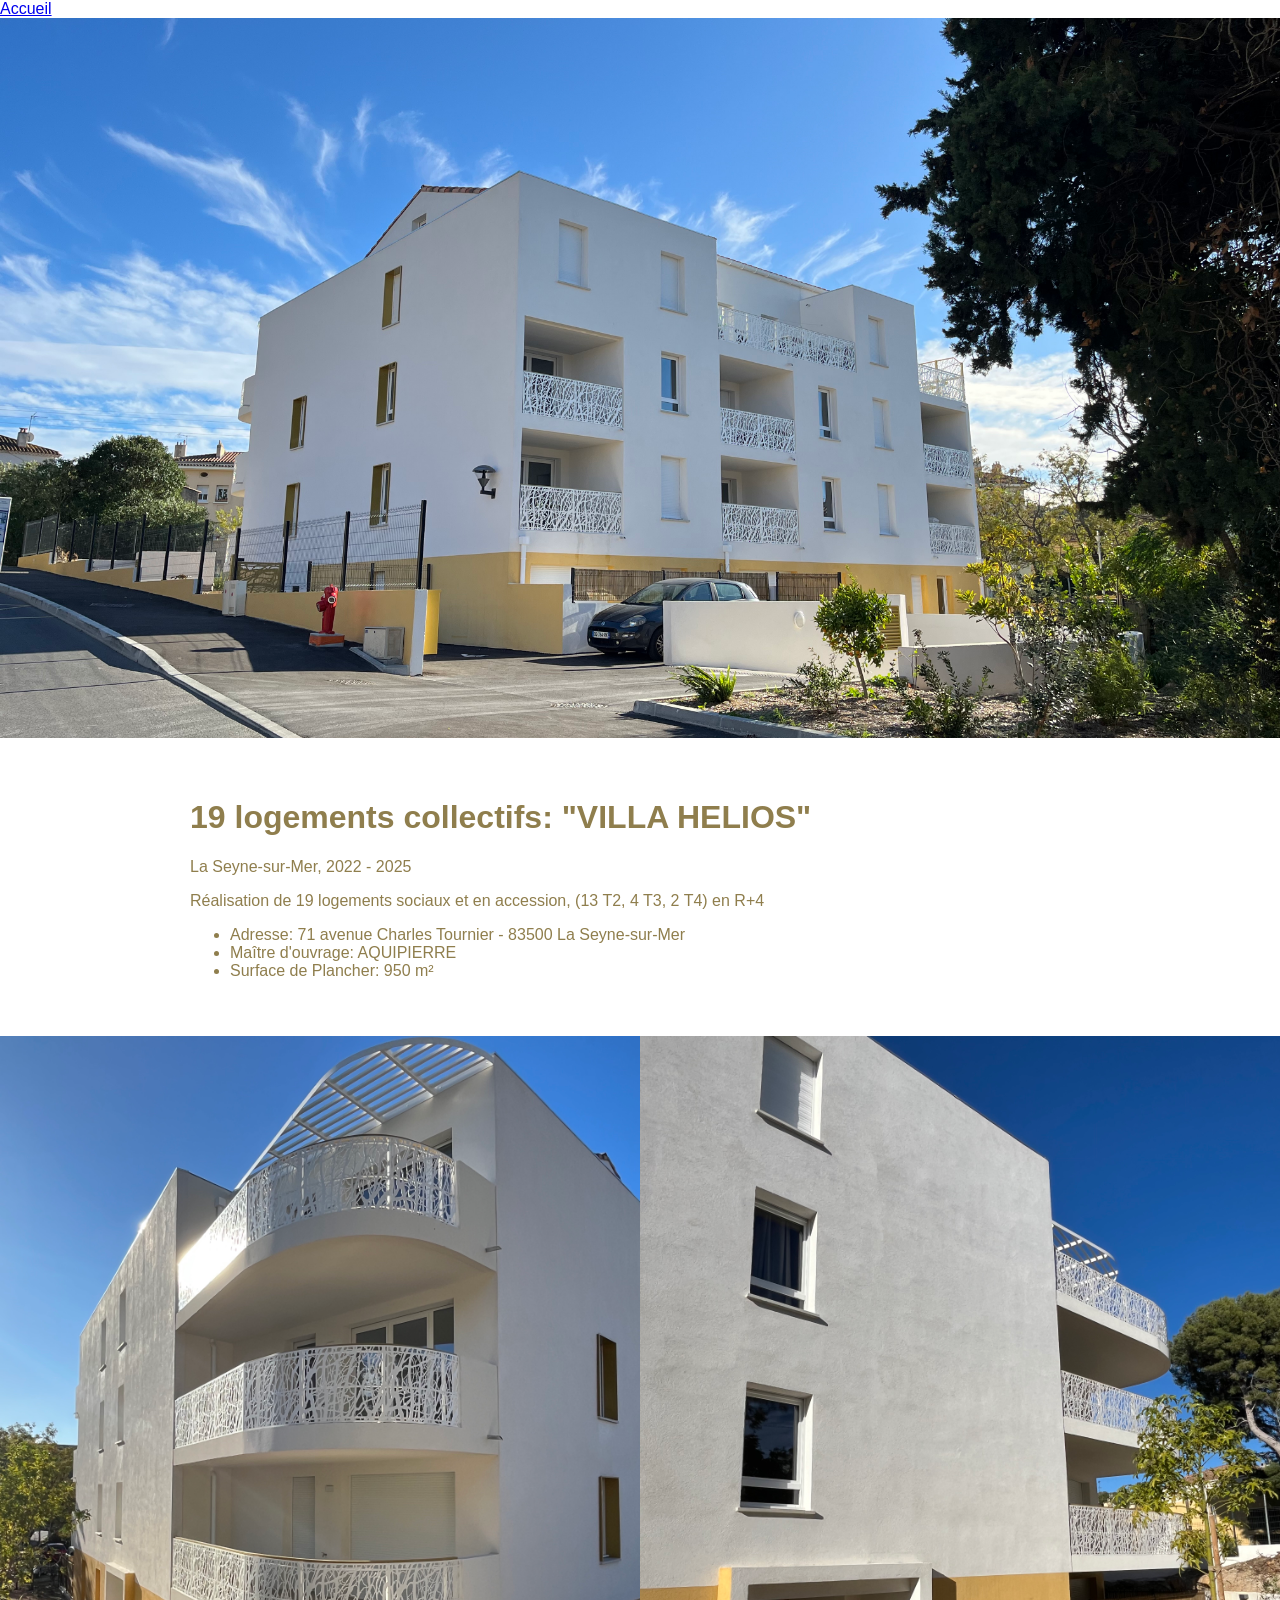
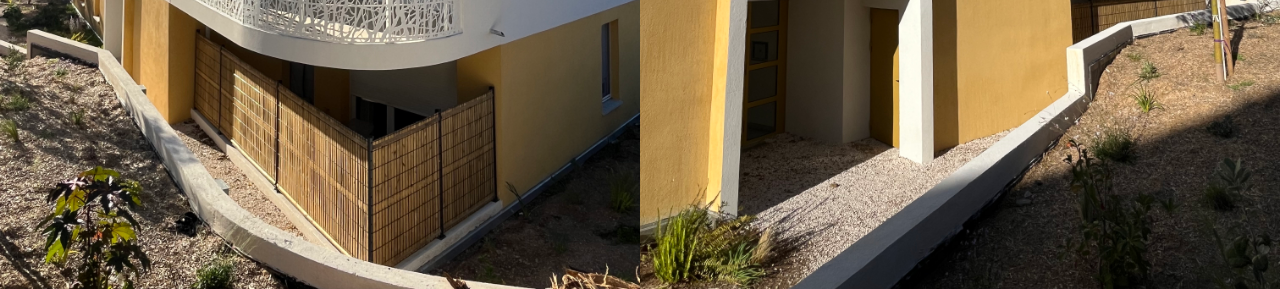
<file: projet-residence-la seyne.html>
<!DOCTYPE html>
<html lang="fr">
<head>
<meta charset="UTF-8">
<title>19 logements collectifs: "VILLA HELIOS"</title>

<style>
  
body {
 margin: 0;
 font-family: Verneda, sans-serif;
 background: white;
 color: #8f7e4d;
}

.hero {
 height: 80vh;
 background: url('images/la seyne/la seyne1.JPG') center/cover;
}

.container {
 max-width: 900px;
 margin: auto;
 padding: 40px;
}

.gallery {
 display: grid;
 grid-template-columns: 1fr 1fr;
}

.gallery img {
 width: 100%;
}

</style>
</head>

<body>

<header>
 <a href="index.html">Accueil</a>
</header>

<div class="hero"></div>

<div class="container">

<h1>19 logements collectifs: "VILLA HELIOS"</h1>

<p>La Seyne-sur-Mer, 2022 - 2025</p>

<p>
  Réalisation de 19 logements sociaux et en accession, (13 T2, 4 T3, 2 T4) en R+4
</p>

<ul>
 <li>Adresse: 71 avenue Charles Tournier - 83500 La Seyne-sur-Mer</li>
 <li>Maître d'ouvrage: AQUIPIERRE</li>
 <li>Surface de Plancher: 950 m²</li>
</ul>

</div>

<div class="gallery">
<img src="images/la seyne/la seyne2.JPG">
<img src="images/la seyne/la seyne3.JPG">
</div>

</body>
</html>
</file>
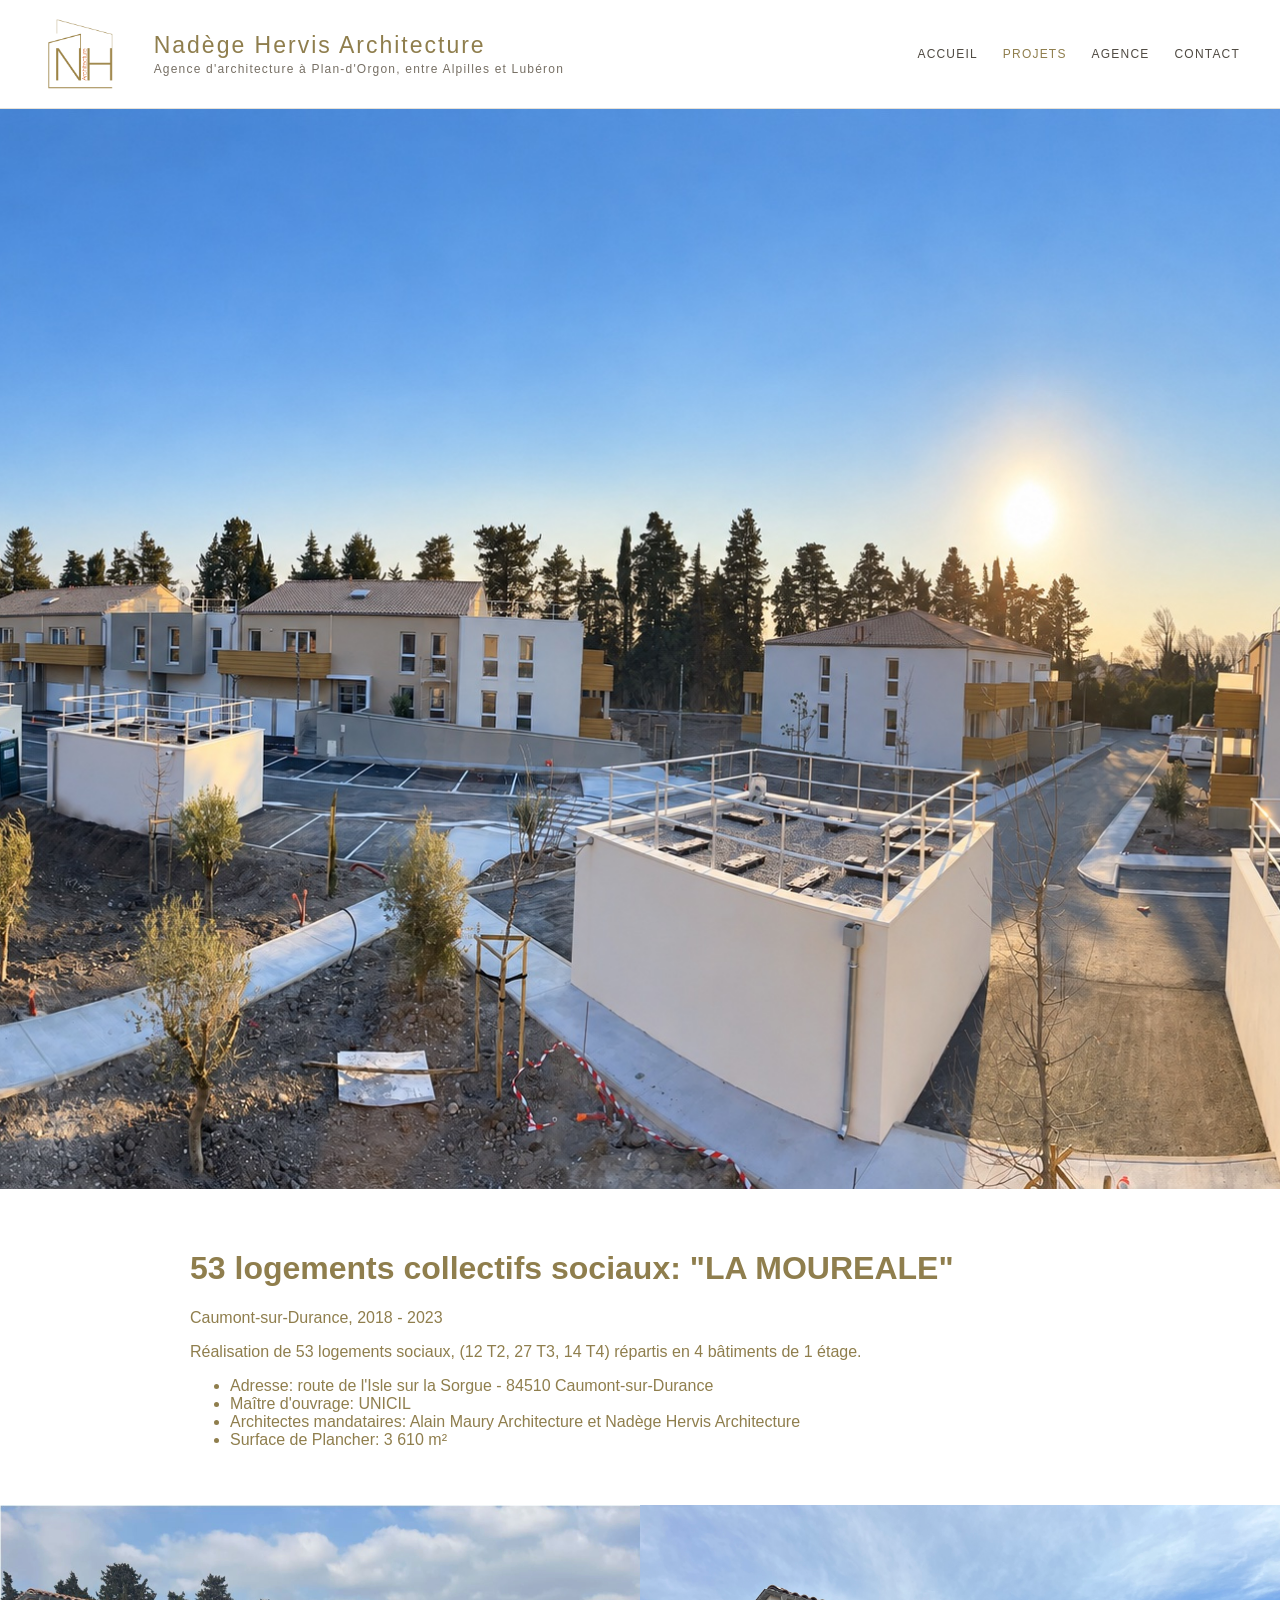
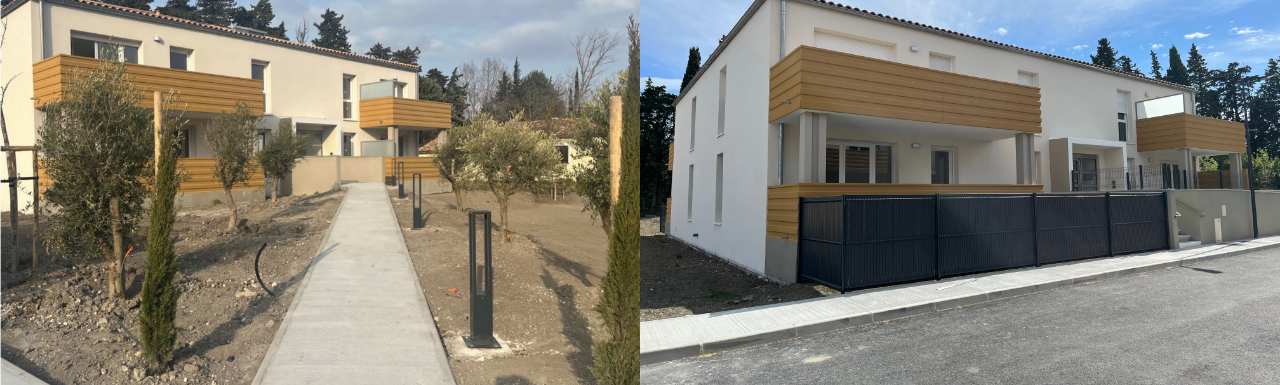
<file: projet-residence-lamoureale.html>
<!DOCTYPE html>
<html lang="fr">
<head>
<meta charset="UTF-8">
<meta name="description" content="La Mouréale à Caumont-sur-Durance : réalisation de 53 logements collectifs sociaux par Nadège Hervis Architecture.">
<meta name="robots" content="index, follow">
<link rel="canonical" href="https://nadegehervisarchitecture.fr/projet-residence-lamoureale.html">
<meta property="og:type" content="website">
<meta property="og:title" content="La Mouréale — 53 logements collectifs sociaux | Nadège Hervis Architecture">
<meta property="og:description" content="La Mouréale à Caumont-sur-Durance : réalisation de 53 logements collectifs sociaux par Nadège Hervis Architecture.">
<meta property="og:url" content="https://nadegehervisarchitecture.fr/projet-residence-lamoureale.html">
<meta property="og:image" content="https://nadegehervisarchitecture.fr/images/la moureale/la moureale 2.jpg">
<meta property="og:site_name" content="Nadège Hervis Architecture">
<meta name="twitter:card" content="summary_large_image">
<meta name="twitter:title" content="La Mouréale — 53 logements collectifs sociaux | Nadège Hervis Architecture">
<meta name="twitter:description" content="La Mouréale à Caumont-sur-Durance : réalisation de 53 logements collectifs sociaux par Nadège Hervis Architecture.">
<meta name="twitter:image" content="https://nadegehervisarchitecture.fr/images/la moureale/la moureale 2.jpg">

<title>La Mouréale — 53 logements collectifs sociaux | Nadège Hervis Architecture</title>

<style>
.site-header {
    width: 100%;
    background: #ffffff;
    border-bottom: 1px solid #e6e1d8;
    padding: 15px 40px;
    box-sizing: border-box;
}

.header-container {
    max-width: 1400px;
    margin: 0 auto;
    display: flex;
    align-items: center;
    justify-content: space-between;
    gap: 35px;
}

.logo {
    height: 78px;
    width: auto;
    display: block;
}

.brand {
    flex: 1;
}

.brand h1 {
    margin: 0;
    color: #8f7e4d;
    font-size: 23px;
    font-weight: 400;
    letter-spacing: 2px;
}

.brand p {
    margin: 3px 0 0;
    color: #777065;
    font-size: 12px;
    letter-spacing: 1.2px;
}

nav {
    display: flex;
    align-items: center;
    gap: 25px;
}

nav a {
    color: #4f4a42;
    text-decoration: none;
    font-size: 12px;
    letter-spacing: 1.2px;
    text-transform: uppercase;
    transition: color 0.25s ease;
}

nav a:hover,
nav a.active {
    color: #8f7e4d;
}

@media (max-width: 1000px) {
    .brand h1 {
        font-size: 19px;
    }

    nav {
        gap: 16px;
    }
}

@media (max-width: 700px) {
    .site-header {
        padding: 12px 20px;
    }

    .header-container {
        flex-wrap: wrap;
        gap: 12px;
    }

    .logo {
        height: 60px;
    }

    .brand {
        min-width: 180px;
    }

    .brand h1 {
        font-size: 15px;
        letter-spacing: 1.5px;
    }

    .brand p {
        font-size: 9px;
        letter-spacing: 0.8px;
    }

    nav {
        width: 100%;
        justify-content: center;
        padding-top: 12px;
        border-top: 1px solid #eeeeee;
        gap: 18px;
    }

    nav a {
        font-size: 9px;
        letter-spacing: 0.8px;
    }
}

  
body {
 margin: 0;
 font-family: Verneda, sans-serif;
 background: white;
 color: #8f7e4d;
}

.hero {
 height: 120vh;
 background: url('images/la moureale/la moureale 2.jpg') center/cover;
}

.container {
 max-width: 900px;
 margin: auto;
 padding: 40px;
}

.gallery {
 display: grid;
 grid-template-columns: 1fr 1fr;
}

.gallery img {
 width: 100%;
}

</style>

<script type="application/ld+json">
{
  "@context": "https://schema.org",
  "@type": "WebPage",
  "name": "La Mouréale — 53 logements collectifs sociaux",
  "description": "La Mouréale à Caumont-sur-Durance : réalisation de 53 logements collectifs sociaux par Nadège Hervis Architecture.",
  "url": "https://nadegehervisarchitecture.fr/projet-residence-lamoureale.html",
  "image": "https://nadegehervisarchitecture.fr/images/la moureale/la moureale 2.jpg",
  "isPartOf": {
    "@type": "WebSite",
    "name": "Nadège Hervis Architecture",
    "url": "https://nadegehervisarchitecture.fr/"
  },
  "about": {
    "@type": "Place",
    "name": "Caumont-sur-Durance"
  },
  "publisher": {
    "@type": "ProfessionalService",
    "name": "Nadège Hervis Architecture",
    "url": "https://nadegehervisarchitecture.fr/",
    "telephone": "+33 6 23 59 51 24",
    "email": "nadege.hervis@yahoo.fr",
    "address": {
      "@type": "PostalAddress",
      "streetAddress": "350 avenue des Vergers",
      "postalCode": "13750",
      "addressLocality": "Plan-d'Orgon",
      "addressCountry": "FR"
    }
  }
}
</script>
</head>

<body>

<header class="site-header">
    <div class="header-container">
        <a href="index.html" aria-label="Accueil">
            <img
                src="images/logo.jpg"
                alt="Logo Nadège Hervis Architecture"
                class="logo"
            >
        </a>

        <div class="brand">
            <h1>
                Nadège Hervis Architecture
            </h1>

            <p>
                Agence d'architecture à Plan-d'Orgon,
                entre Alpilles et Lubéron
            </p>
        </div>

        <nav aria-label="Navigation principale">
            <a href="index.html">Accueil</a>
            <a href="projets.html" class="active">Projets</a>
            <a href="agence.html">Agence</a>
            <a href="contact.html">Contact</a>
        </nav>
    </div>
</header>

<div class="hero"></div>

<div class="container">

<h1>53 logements collectifs sociaux: "LA MOUREALE"</h1>

<p>Caumont-sur-Durance, 2018 - 2023</p>

<p>
  Réalisation de 53 logements sociaux, (12 T2, 27 T3, 14 T4) répartis en 4 bâtiments de 1 étage.
</p>

<ul>
 <li>Adresse: route de l'Isle sur la Sorgue - 84510 Caumont-sur-Durance</li>
 <li>Maître d'ouvrage: UNICIL</li>
 <li>Architectes mandataires: Alain Maury Architecture et Nadège Hervis Architecture</li>
 <li>Surface de Plancher: 3 610 m²</li>
</ul>

</div>

<div class="gallery">
<img src="images/la moureale/la moureale 1.jpg">
<img src="images/la moureale/la moureale 3.jpg">
</div>

</body>
</html>
</file>
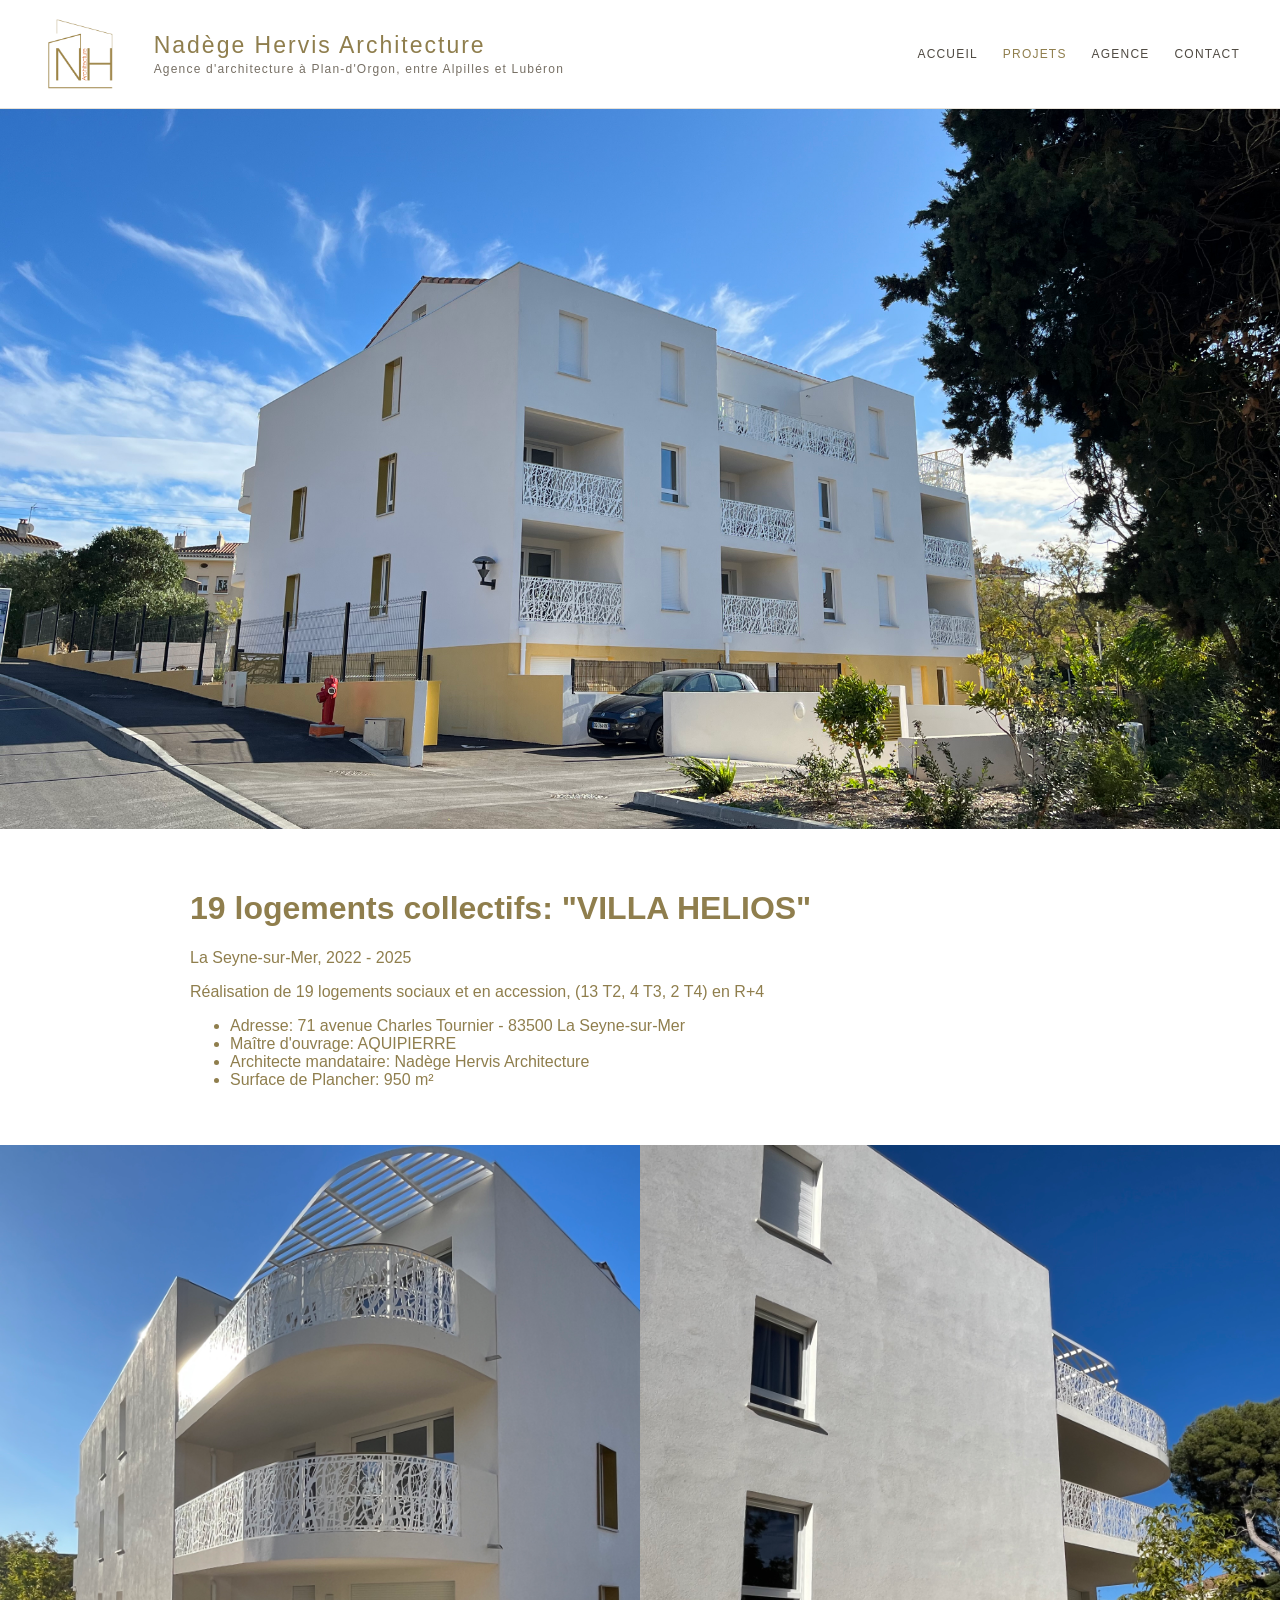
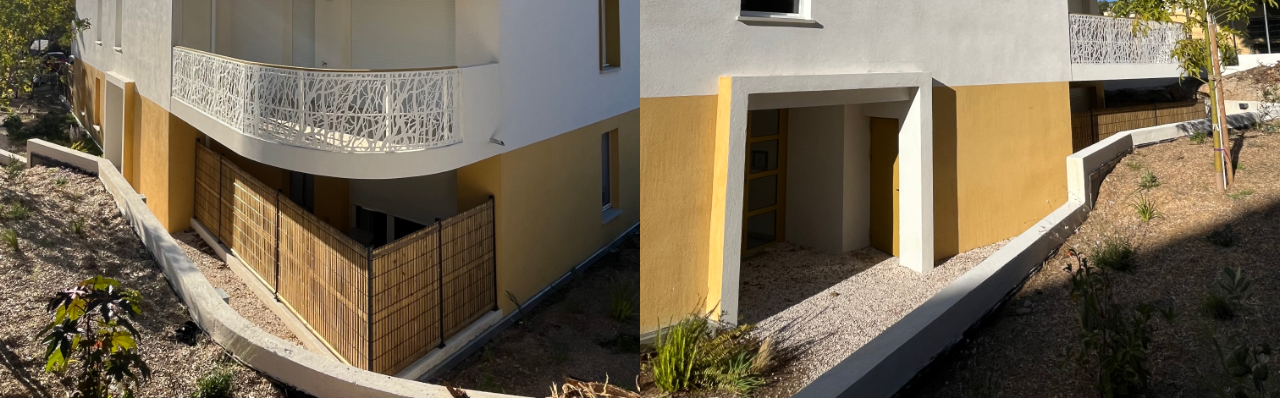
<file: projet-residence-laseyne.html>
<!DOCTYPE html>
<html lang="fr">
<head>
<meta charset="UTF-8">
<meta name="description" content="Villa Helios à La Seyne-sur-Mer : réalisation de 19 logements sociaux et en accession par Nadège Hervis Architecture.">
<meta name="robots" content="index, follow">
<link rel="canonical" href="https://nadegehervisarchitecture.fr/projet-residence-laseyne.html">
<meta property="og:type" content="website">
<meta property="og:title" content="Villa Helios — 19 logements collectifs | Nadège Hervis Architecture">
<meta property="og:description" content="Villa Helios à La Seyne-sur-Mer : réalisation de 19 logements sociaux et en accession par Nadège Hervis Architecture.">
<meta property="og:url" content="https://nadegehervisarchitecture.fr/projet-residence-laseyne.html">
<meta property="og:image" content="https://nadegehervisarchitecture.fr/images/la seyne/la seyne1.JPG">
<meta property="og:site_name" content="Nadège Hervis Architecture">
<meta name="twitter:card" content="summary_large_image">
<meta name="twitter:title" content="Villa Helios — 19 logements collectifs | Nadège Hervis Architecture">
<meta name="twitter:description" content="Villa Helios à La Seyne-sur-Mer : réalisation de 19 logements sociaux et en accession par Nadège Hervis Architecture.">
<meta name="twitter:image" content="https://nadegehervisarchitecture.fr/images/la seyne/la seyne1.JPG">

<title>Villa Helios — 19 logements collectifs | Nadège Hervis Architecture</title>

<style>
.site-header {
    width: 100%;
    background: #ffffff;
    border-bottom: 1px solid #e6e1d8;
    padding: 15px 40px;
    box-sizing: border-box;
}

.header-container {
    max-width: 1400px;
    margin: 0 auto;
    display: flex;
    align-items: center;
    justify-content: space-between;
    gap: 35px;
}

.logo {
    height: 78px;
    width: auto;
    display: block;
}

.brand {
    flex: 1;
}

.brand h1 {
    margin: 0;
    color: #8f7e4d;
    font-size: 23px;
    font-weight: 400;
    letter-spacing: 2px;
}

.brand p {
    margin: 3px 0 0;
    color: #777065;
    font-size: 12px;
    letter-spacing: 1.2px;
}

nav {
    display: flex;
    align-items: center;
    gap: 25px;
}

nav a {
    color: #4f4a42;
    text-decoration: none;
    font-size: 12px;
    letter-spacing: 1.2px;
    text-transform: uppercase;
    transition: color 0.25s ease;
}

nav a:hover,
nav a.active {
    color: #8f7e4d;
}

@media (max-width: 1000px) {
    .brand h1 {
        font-size: 19px;
    }

    nav {
        gap: 16px;
    }
}

@media (max-width: 700px) {
    .site-header {
        padding: 12px 20px;
    }

    .header-container {
        flex-wrap: wrap;
        gap: 12px;
    }

    .logo {
        height: 60px;
    }

    .brand {
        min-width: 180px;
    }

    .brand h1 {
        font-size: 15px;
        letter-spacing: 1.5px;
    }

    .brand p {
        font-size: 9px;
        letter-spacing: 0.8px;
    }

    nav {
        width: 100%;
        justify-content: center;
        padding-top: 12px;
        border-top: 1px solid #eeeeee;
        gap: 18px;
    }

    nav a {
        font-size: 9px;
        letter-spacing: 0.8px;
    }
}

  
body {
 margin: 0;
 font-family: Verneda, sans-serif;
 background: white;
 color: #8f7e4d;
}

.hero {
 height: 80vh;
 background: url('images/la seyne/la seyne1.JPG') center/cover;
}

.container {
 max-width: 900px;
 margin: auto;
 padding: 40px;
}

.gallery {
 display: grid;
 grid-template-columns: 1fr 1fr;
}

.gallery img {
 width: 100%;
}

</style>

<script type="application/ld+json">
{
  "@context": "https://schema.org",
  "@type": "WebPage",
  "name": "Villa Helios — 19 logements collectifs",
  "description": "Villa Helios à La Seyne-sur-Mer : réalisation de 19 logements sociaux et en accession par Nadège Hervis Architecture.",
  "url": "https://nadegehervisarchitecture.fr/projet-residence-laseyne.html",
  "image": "https://nadegehervisarchitecture.fr/images/la seyne/la seyne1.JPG",
  "isPartOf": {
    "@type": "WebSite",
    "name": "Nadège Hervis Architecture",
    "url": "https://nadegehervisarchitecture.fr/"
  },
  "about": {
    "@type": "Place",
    "name": "La Seyne-sur-Mer"
  },
  "publisher": {
    "@type": "ProfessionalService",
    "name": "Nadège Hervis Architecture",
    "url": "https://nadegehervisarchitecture.fr/",
    "telephone": "+33 6 23 59 51 24",
    "email": "nadege.hervis@yahoo.fr",
    "address": {
      "@type": "PostalAddress",
      "streetAddress": "350 avenue des Vergers",
      "postalCode": "13750",
      "addressLocality": "Plan-d'Orgon",
      "addressCountry": "FR"
    }
  }
}
</script>
</head>

<body>

<header class="site-header">
    <div class="header-container">
        <a href="index.html" aria-label="Accueil">
            <img
                src="images/logo.jpg"
                alt="Logo Nadège Hervis Architecture"
                class="logo"
            >
        </a>

        <div class="brand">
            <h1>
                Nadège Hervis Architecture
            </h1>

            <p>
                Agence d'architecture à Plan-d'Orgon,
                entre Alpilles et Lubéron
            </p>
        </div>

        <nav aria-label="Navigation principale">
            <a href="index.html">Accueil</a>
            <a href="projets.html" class="active">Projets</a>
            <a href="agence.html">Agence</a>
            <a href="contact.html">Contact</a>
        </nav>
    </div>
</header>

<div class="hero"></div>

<div class="container">

<h1>19 logements collectifs: "VILLA HELIOS"</h1>

<p>La Seyne-sur-Mer, 2022 - 2025</p>

<p>
  Réalisation de 19 logements sociaux et en accession, (13 T2, 4 T3, 2 T4) en R+4
</p>

<ul>
 <li>Adresse: 71 avenue Charles Tournier - 83500 La Seyne-sur-Mer</li>
 <li>Maître d'ouvrage: AQUIPIERRE</li>
 <li>Architecte mandataire: Nadège Hervis Architecture</li>
 <li>Surface de Plancher: 950 m²</li>
</ul>

</div>

<div class="gallery">
<img src="images/la seyne/la seyne2.JPG">
<img src="images/la seyne/la seyne3.JPG">
</div>

</body>
</html>
</file>
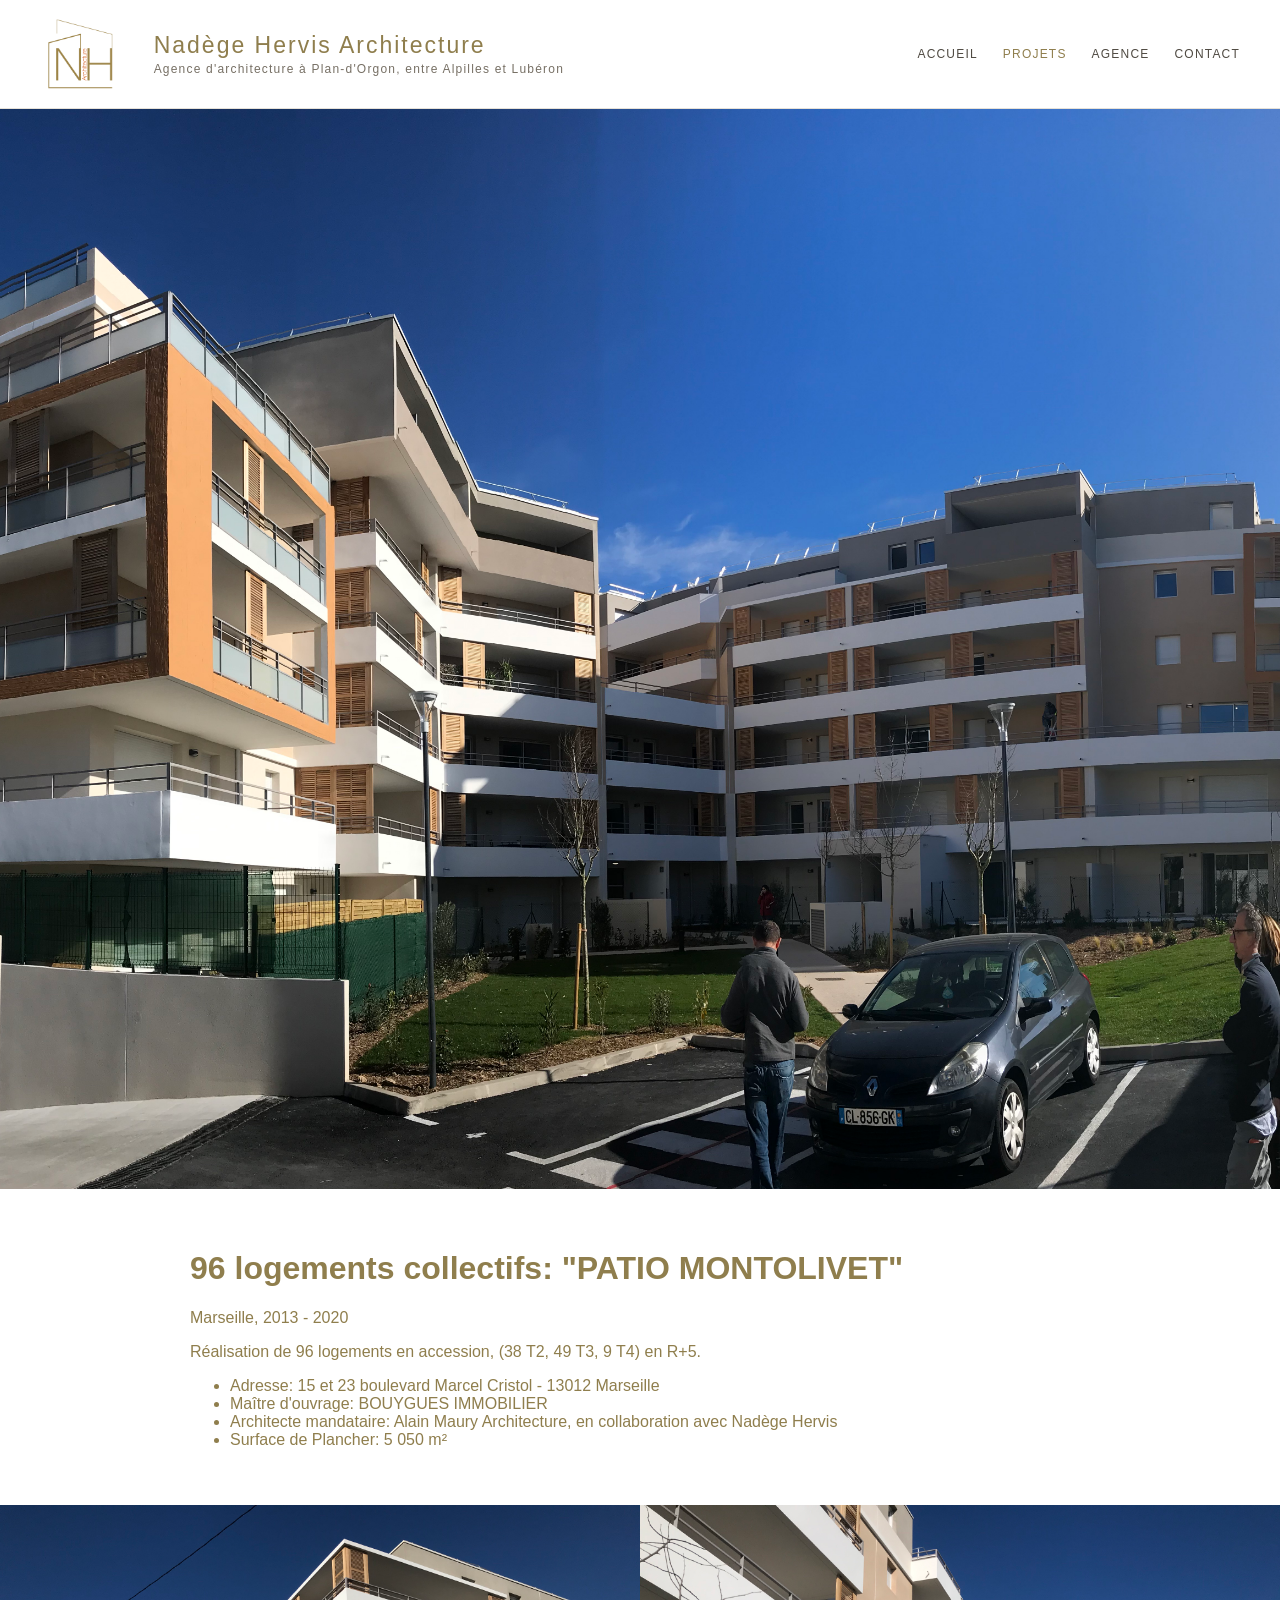
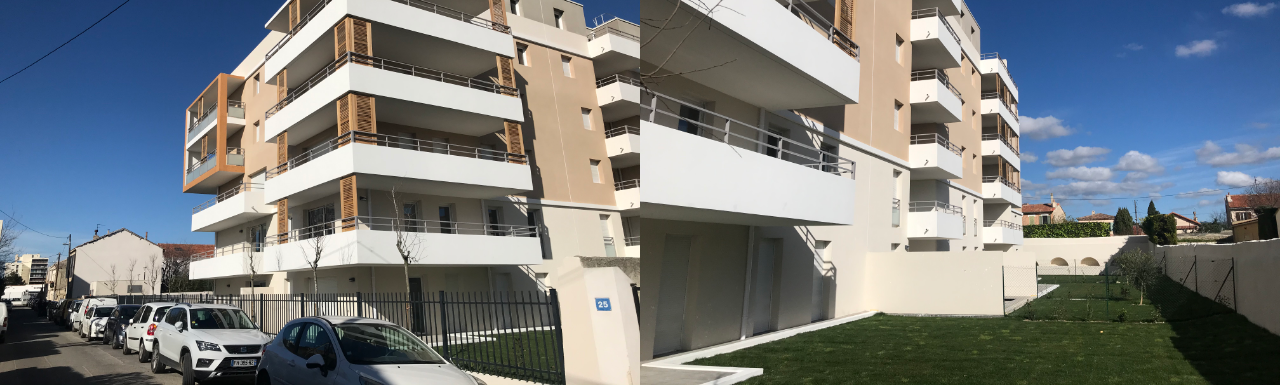
<file: projet-residence-patiomontolivet.html>
<!DOCTYPE html>
<html lang="fr">
<head>
<meta charset="UTF-8">
<meta name="description" content="Patio Montolivet à Marseille : réalisation de 96 logements en accession en collaboration avec Nadège Hervis Architecture.">
<meta name="robots" content="index, follow">
<link rel="canonical" href="https://nadegehervisarchitecture.fr/projet-residence-patiomontolivet.html">
<meta property="og:type" content="website">
<meta property="og:title" content="Patio Montolivet — 96 logements collectifs | Nadège Hervis Architecture">
<meta property="og:description" content="Patio Montolivet à Marseille : réalisation de 96 logements en accession en collaboration avec Nadège Hervis Architecture.">
<meta property="og:url" content="https://nadegehervisarchitecture.fr/projet-residence-patiomontolivet.html">
<meta property="og:image" content="https://nadegehervisarchitecture.fr/images/patiomontolivet/patiomontolivet1.jpg">
<meta property="og:site_name" content="Nadège Hervis Architecture">
<meta name="twitter:card" content="summary_large_image">
<meta name="twitter:title" content="Patio Montolivet — 96 logements collectifs | Nadège Hervis Architecture">
<meta name="twitter:description" content="Patio Montolivet à Marseille : réalisation de 96 logements en accession en collaboration avec Nadège Hervis Architecture.">
<meta name="twitter:image" content="https://nadegehervisarchitecture.fr/images/patiomontolivet/patiomontolivet1.jpg">

<title>Patio Montolivet — 96 logements collectifs | Nadège Hervis Architecture</title>

<style>
.site-header {
    width: 100%;
    background: #ffffff;
    border-bottom: 1px solid #e6e1d8;
    padding: 15px 40px;
    box-sizing: border-box;
}

.header-container {
    max-width: 1400px;
    margin: 0 auto;
    display: flex;
    align-items: center;
    justify-content: space-between;
    gap: 35px;
}

.logo {
    height: 78px;
    width: auto;
    display: block;
}

.brand {
    flex: 1;
}

.brand h1 {
    margin: 0;
    color: #8f7e4d;
    font-size: 23px;
    font-weight: 400;
    letter-spacing: 2px;
}

.brand p {
    margin: 3px 0 0;
    color: #777065;
    font-size: 12px;
    letter-spacing: 1.2px;
}

nav {
    display: flex;
    align-items: center;
    gap: 25px;
}

nav a {
    color: #4f4a42;
    text-decoration: none;
    font-size: 12px;
    letter-spacing: 1.2px;
    text-transform: uppercase;
    transition: color 0.25s ease;
}

nav a:hover,
nav a.active {
    color: #8f7e4d;
}

@media (max-width: 1000px) {
    .brand h1 {
        font-size: 19px;
    }

    nav {
        gap: 16px;
    }
}

@media (max-width: 700px) {
    .site-header {
        padding: 12px 20px;
    }

    .header-container {
        flex-wrap: wrap;
        gap: 12px;
    }

    .logo {
        height: 60px;
    }

    .brand {
        min-width: 180px;
    }

    .brand h1 {
        font-size: 15px;
        letter-spacing: 1.5px;
    }

    .brand p {
        font-size: 9px;
        letter-spacing: 0.8px;
    }

    nav {
        width: 100%;
        justify-content: center;
        padding-top: 12px;
        border-top: 1px solid #eeeeee;
        gap: 18px;
    }

    nav a {
        font-size: 9px;
        letter-spacing: 0.8px;
    }
}

  
body {
 margin: 0;
 font-family: Verneda, sans-serif;
 background: white;
 color: #8f7e4d;
}

.hero {
 height: 120vh;
 background: url('images/patiomontolivet/patiomontolivet1.jpg') center/cover;
}

.container {
 max-width: 900px;
 margin: auto;
 padding: 40px;
}

.gallery {
 display: grid;
 grid-template-columns: 1fr 1fr;
}

.gallery img {
 width: 100%;
}

</style>

<script type="application/ld+json">
{
  "@context": "https://schema.org",
  "@type": "WebPage",
  "name": "Patio Montolivet — 96 logements collectifs",
  "description": "Patio Montolivet à Marseille : réalisation de 96 logements en accession en collaboration avec Nadège Hervis Architecture.",
  "url": "https://nadegehervisarchitecture.fr/projet-residence-patiomontolivet.html",
  "image": "https://nadegehervisarchitecture.fr/images/patiomontolivet/patiomontolivet1.jpg",
  "isPartOf": {
    "@type": "WebSite",
    "name": "Nadège Hervis Architecture",
    "url": "https://nadegehervisarchitecture.fr/"
  },
  "about": {
    "@type": "Place",
    "name": "Marseille"
  },
  "publisher": {
    "@type": "ProfessionalService",
    "name": "Nadège Hervis Architecture",
    "url": "https://nadegehervisarchitecture.fr/",
    "telephone": "+33 6 23 59 51 24",
    "email": "nadege.hervis@yahoo.fr",
    "address": {
      "@type": "PostalAddress",
      "streetAddress": "350 avenue des Vergers",
      "postalCode": "13750",
      "addressLocality": "Plan-d'Orgon",
      "addressCountry": "FR"
    }
  }
}
</script>
</head>

<body>

<header class="site-header">
    <div class="header-container">
        <a href="index.html" aria-label="Accueil">
            <img
                src="images/logo.jpg"
                alt="Logo Nadège Hervis Architecture"
                class="logo"
            >
        </a>

        <div class="brand">
            <h1>
                Nadège Hervis Architecture
            </h1>

            <p>
                Agence d'architecture à Plan-d'Orgon,
                entre Alpilles et Lubéron
            </p>
        </div>

        <nav aria-label="Navigation principale">
            <a href="index.html">Accueil</a>
            <a href="projets.html" class="active">Projets</a>
            <a href="agence.html">Agence</a>
            <a href="contact.html">Contact</a>
        </nav>
    </div>
</header>

<div class="hero"></div>

<div class="container">

<h1>96 logements collectifs: "PATIO MONTOLIVET"</h1>

<p>Marseille, 2013 - 2020</p>

<p>
  Réalisation de 96 logements en accession, (38 T2, 49 T3, 9 T4) en R+5.
</p>

<ul>
 <li>Adresse: 15 et 23 boulevard Marcel Cristol - 13012 Marseille</li>
 <li>Maître d'ouvrage: BOUYGUES IMMOBILIER</li>
 <li>Architecte mandataire: Alain Maury Architecture, en collaboration avec Nadège Hervis</li>
 <li>Surface de Plancher: 5 050 m²</li>
</ul>

</div>

<div class="gallery">
<img src="images/patiomontolivet/patiomontolivet2.jpg">
<img src="images/patiomontolivet/patiomontolivet3.jpg">
</div>

</body>
</html>
</file>
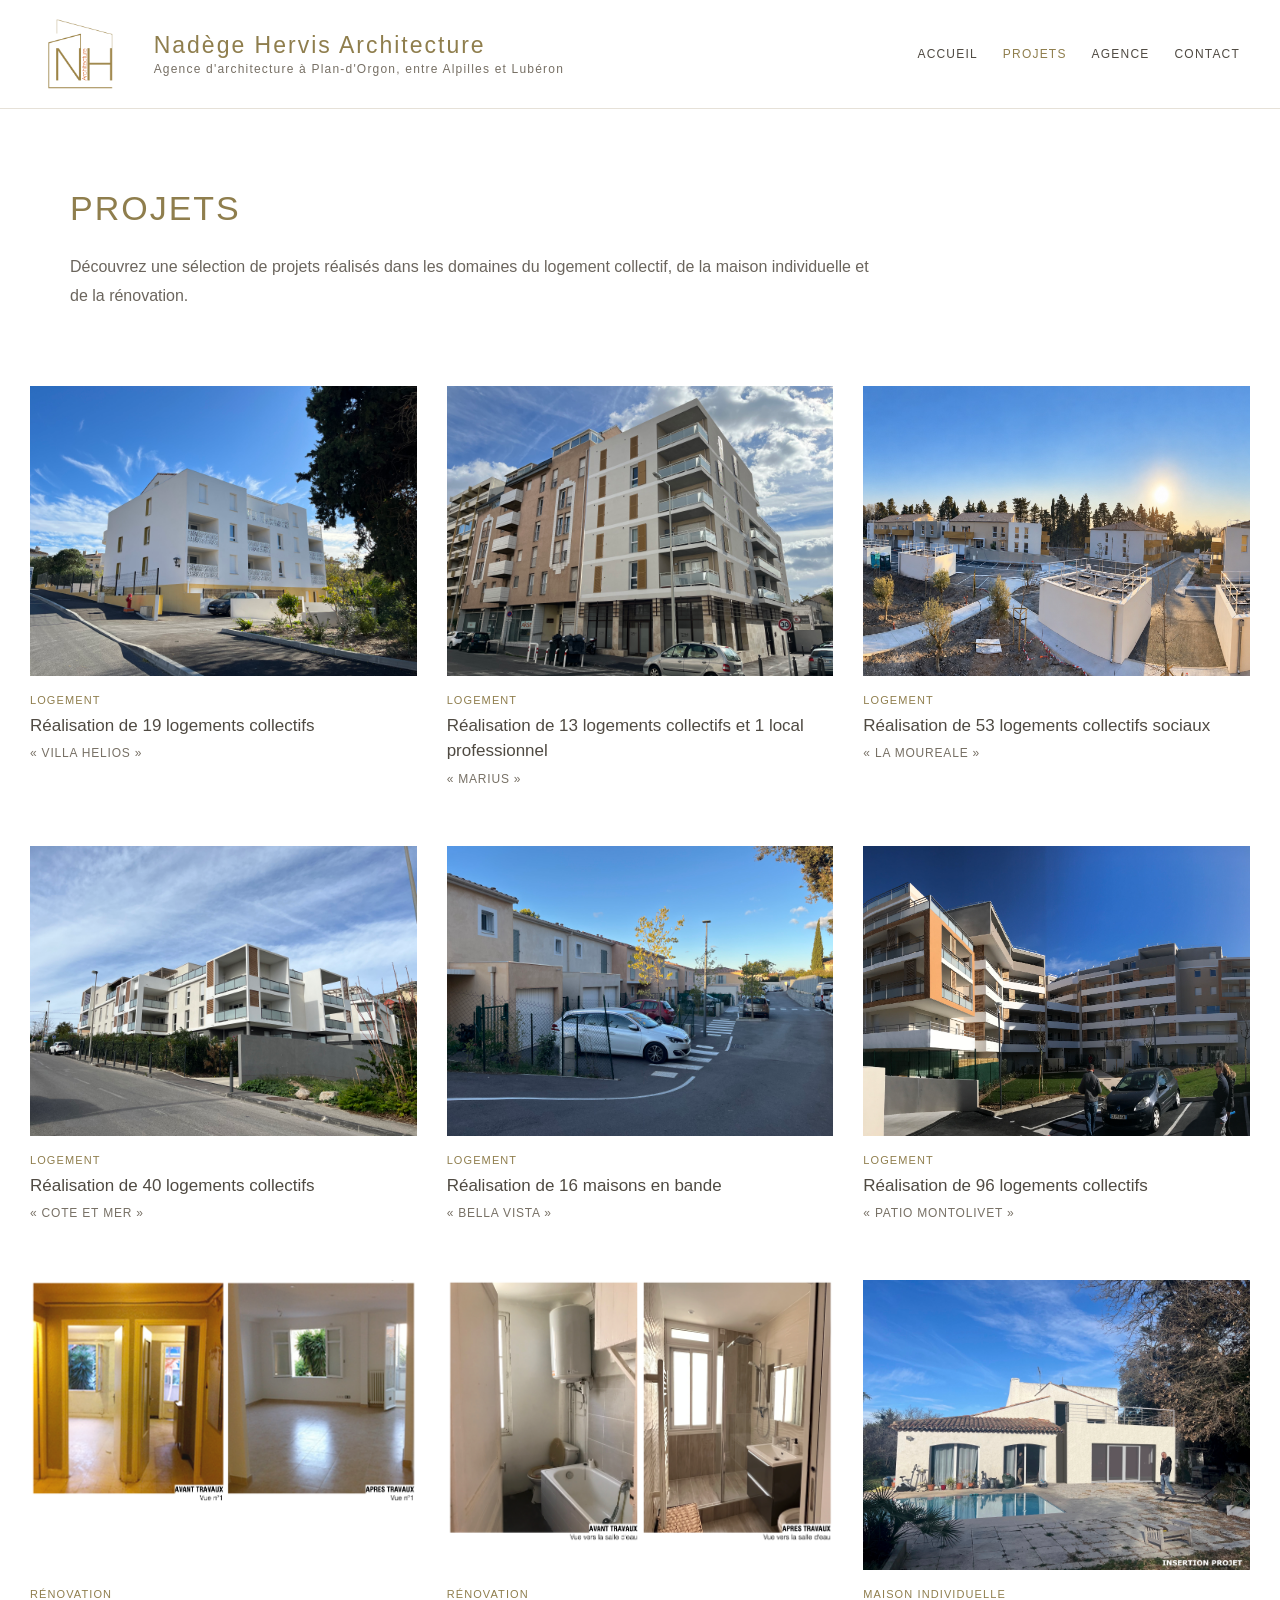
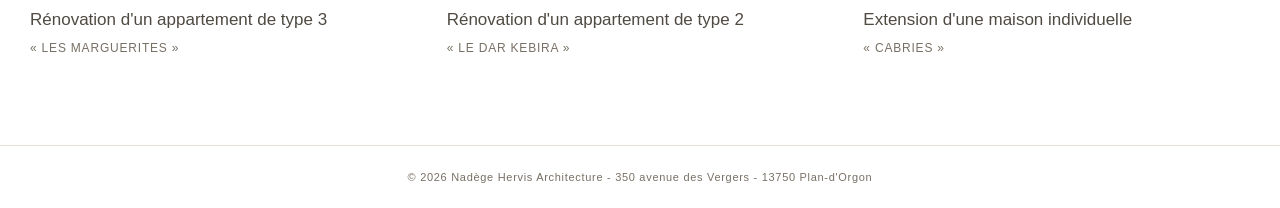
<file: projets.html>
<!DOCTYPE html>
<html lang="fr">
<head>
    <meta charset="UTF-8">

    <meta
        name="viewport"
        content="width=device-width, initial-scale=1.0"
    >

    <title>
        Projets d'architecture | Nadège Hervis Architecture
    </title>

    <meta
        name="description"
        content="Découvrez les projets de Nadège Hervis Architecture : logements collectifs, maisons individuelles, rénovation et extension."
    >

    <link
        rel="canonical"
        href="https://nadegehervisarchitecture.fr/projets.html"
    >

    <!-- Open Graph -->
    <meta
        property="og:title"
        content="Projets d'architecture | Nadège Hervis Architecture"
    >

    <meta
        property="og:description"
        content="Découvrez une sélection de projets réalisés par Nadège Hervis Architecture : logements collectifs, maisons individuelles, rénovation et extension."
    >

    <meta
        property="og:type"
        content="website"
    >

    <meta
        property="og:url"
        content="https://nadegehervisarchitecture.fr/projets.html"
    >

    <meta
        property="og:image"
        content="https://nadegehervisarchitecture.fr/images/la%20seyne/la%20seyne1.JPG"
    >

    <meta
        property="og:locale"
        content="fr_FR"
    >

    <!-- Données structurées -->
    <script type="application/ld+json">
    {
        "@context": "https://schema.org",
        "@type": "ProfessionalService",
        "name": "Nadège Hervis Architecture",
        "url": "https://nadegehervisarchitecture.fr/",
        "logo": "https://nadegehervisarchitecture.fr/images/logo.jpg",
        "telephone": "+33 6 23 59 51 24",
        "email": "nadege.hervis@yahoo.fr",
        "address": {
            "@type": "PostalAddress",
            "streetAddress": "350 avenue des Vergers",
            "postalCode": "13750",
            "addressLocality": "Plan-d'Orgon",
            "addressCountry": "FR"
        },
        "sameAs": [
            "https://www.linkedin.com/in/nadège-hervis-78b490229"
        ]
    }
    </script>

    <style>
        * {
            box-sizing: border-box;
        }

        html {
            scroll-behavior: smooth;
        }

        body {
            margin: 0;
            font-family: Arial, Helvetica, sans-serif;
            color: #4f4a42;
            background: #ffffff;
        }

        .site-header {
            width: 100%;
            background: #ffffff;
            border-bottom: 1px solid #e6e1d8;
            padding: 15px 40px;
        }

        .header-container {
            max-width: 1400px;
            margin: 0 auto;
            display: flex;
            align-items: center;
            justify-content: space-between;
            gap: 35px;
        }

        .logo {
            height: 78px;
            width: auto;
            display: block;
        }

        .brand {
            flex: 1;
        }

        .brand h1 {
            margin: 0;
            color: #8f7e4d;
            font-size: 23px;
            font-weight: 400;
            letter-spacing: 2px;
        }

        .brand p {
            margin: 3px 0 0;
            color: #777065;
            font-size: 12px;
            letter-spacing: 1.2px;
        }

        nav {
            display: flex;
            align-items: center;
            gap: 25px;
        }

        nav a {
            color: #4f4a42;
            text-decoration: none;
            font-size: 12px;
            letter-spacing: 1.2px;
            text-transform: uppercase;
            transition: color 0.25s ease;
        }

        nav a:hover,
        nav a.active {
            color: #8f7e4d;
        }

        .page-header {
            max-width: 1200px;
            margin: 0 auto;
            padding: 80px 30px 45px;
        }

        .page-header h2 {
            margin: 0 0 25px;
            color: #8f7e4d;
            font-size: 34px;
            font-weight: 400;
            letter-spacing: 2px;
            text-transform: uppercase;
        }

        .page-header p {
            max-width: 800px;
            margin: 0;
            color: #6b655d;
            font-size: 16px;
            line-height: 1.8;
        }

        .projets {
            max-width: 1400px;
            margin: 0 auto;
            padding: 30px 30px 90px;
            display: grid;
            grid-template-columns: repeat(3, 1fr);
            gap: 60px 30px;
        }

        .projet {
            margin: 0;
        }

        .projet a {
            display: block;
            color: inherit;
            text-decoration: none;
        }

.projet-image {
    position: relative;
    overflow: hidden;
    background: #f5f2ee;
    aspect-ratio: 4 / 3;
}

.projet-image img {
    width: 100%;
    height: 100%;
    display: block;
    object-fit: cover;
    object-position: center center;
    transition: transform 0.5s ease;
}

/* Les Marguerites */
.projet:nth-child(7) .projet-image img {
    object-fit: contain;
    object-position: center top;
    transform: none;
}

/* Suppression du fond beige pour les deux projets de rénovation */
.projet:nth-child(7) .projet-image,
.projet:nth-child(8) .projet-image {
    background: #ffffff;
}

/* Le Dar Kebira */
.projet:nth-child(8) .projet-image img {
    object-fit: contain;
    object-position: center top;
    transform: none;
}

        .projet-info {
            padding-top: 18px;
        }

        .projet-info h3 {
            margin: 0 0 8px;
            color: #4f4a42;
            font-size: 17px;
            font-weight: 400;
            line-height: 1.5;
        }

        .projet-category {
            margin: 0 0 7px;
            color: #8f7e4d;
            font-size: 11px;
            letter-spacing: 1.1px;
            text-transform: uppercase;
        }

        .projet-caption {
            margin: 0;
            color: #777065;
            font-size: 12px;
            letter-spacing: 0.8px;
        }

        footer {
            border-top: 1px solid #e6e1d8;
            padding: 25px 30px;
            text-align: center;
            color: #777065;
            font-size: 11px;
            letter-spacing: 0.7px;
        }

        @media (max-width: 1000px) {

            .projets {
                grid-template-columns: repeat(2, 1fr);
                gap: 45px 30px;
            }

            .brand h1 {
                font-size: 19px;
            }

            nav {
                gap: 16px;
            }
        }

        @media (max-width: 700px) {

            .site-header {
                padding: 12px 20px;
            }

            .header-container {
                flex-wrap: wrap;
                gap: 12px;
            }

            .logo {
                height: 60px;
            }

            .brand {
                min-width: 180px;
            }

            .brand h1 {
                font-size: 15px;
                letter-spacing: 1.5px;
            }

            .brand p {
                font-size: 9px;
                letter-spacing: 0.8px;
            }

            nav {
                width: 100%;
                justify-content: center;
                padding-top: 12px;
                border-top: 1px solid #eeeeee;
                gap: 18px;
            }

            nav a {
                font-size: 9px;
                letter-spacing: 0.8px;
            }

            .page-header {
                padding: 60px 22px 35px;
            }

            .page-header h2 {
                font-size: 27px;
            }

            .page-header p {
                font-size: 14px;
            }

            .projets {
                grid-template-columns: 1fr;
                padding: 20px 22px 65px;
                gap: 45px;
            }

            footer {
                padding: 22px 20px;
                line-height: 1.7;
            }
        }
    </style>
</head>

<body>

<header class="site-header">
    <div class="header-container">

        <a href="index.html" aria-label="Accueil">
            <img
                src="images/logo.jpg"
                alt="Logo de Nadège Hervis Architecture"
                class="logo"
            >
        </a>

        <div class="brand">
            <h1>
                Nadège Hervis Architecture
            </h1>

            <p>
                Agence d'architecture à Plan-d'Orgon,
                entre Alpilles et Lubéron
            </p>
        </div>

        <nav aria-label="Navigation principale">
            <a href="index.html">Accueil</a>
            <a href="projets.html" class="active">Projets</a>
            <a href="agence.html">Agence</a>
            <a href="contact.html">Contact</a>
        </nav>

    </div>
</header>

<main>

    <section class="page-header">

        <h2>
            Projets
        </h2>

        <p>
            Découvrez une sélection de projets réalisés dans
            les domaines du logement collectif, de la maison
            individuelle et de la rénovation.
        </p>

    </section>

    <section class="projets">

        <article class="projet">
            <a href="projet-residence-laseyne.html">

                <div class="projet-image">
                    <img
                        src="images/la seyne/la seyne1.JPG"
                        alt="Villa Helios, 19 logements collectifs"
                        loading="lazy"
                    >
                </div>

                <div class="projet-info">
                    <p class="projet-category">
                        Logement
                    </p>

                    <h3>
                        Réalisation de 19 logements collectifs
                    </h3>

                    <p class="projet-caption">
                        « VILLA HELIOS »
                    </p>
                </div>

            </a>
        </article>

        <article class="projet">
            <a href="projet-residence-marius.html">

                <div class="projet-image">
                    <img
                        src="images/marius/marius1.JPG"
                        alt="Marius, 13 logements collectifs et un local professionnel"
                        loading="lazy"
                    >
                </div>

                <div class="projet-info">
                    <p class="projet-category">
                        Logement
                    </p>

                    <h3>
                        Réalisation de 13 logements collectifs
                        et 1 local professionnel
                    </h3>

                    <p class="projet-caption">
                        « MARIUS »
                    </p>
                </div>

            </a>
        </article>

        <article class="projet">
            <a href="projet-residence-lamoureale.html">

                <div class="projet-image">
                    <img
                        src="images/la moureale/la moureale 2.jpg"
                        alt="La Mouréale, 53 logements collectifs sociaux"
                        loading="lazy"
                    >
                </div>

                <div class="projet-info">
                    <p class="projet-category">
                        Logement
                    </p>

                    <h3>
                        Réalisation de 53 logements collectifs sociaux
                    </h3>

                    <p class="projet-caption">
                        « LA MOUREALE »
                    </p>
                </div>

            </a>
        </article>

        <article class="projet">
            <a href="projet-residence-coteetmer.html">

                <div class="projet-image">
                    <img
                        src="images/coteetmer/coteetmer1.JPG"
                        alt="Cote et Mer, 40 logements collectifs"
                        loading="lazy"
                    >
                </div>

                <div class="projet-info">
                    <p class="projet-category">
                        Logement
                    </p>

                    <h3>
                        Réalisation de 40 logements collectifs
                    </h3>

                    <p class="projet-caption">
                        « COTE ET MER »
                    </p>
                </div>

            </a>
        </article>

        <article class="projet">
            <a href="projet-residence-bellavista.html">

                <div class="projet-image">
                    <img
                        src="images/bellavista/bellavista1.JPG"
                        alt="Bella Vista, 16 maisons en bande"
                        loading="lazy"
                    >
                </div>

                <div class="projet-info">
                    <p class="projet-category">
                        Logement
                    </p>

                    <h3>
                        Réalisation de 16 maisons en bande
                    </h3>

                    <p class="projet-caption">
                        « BELLA VISTA »
                    </p>
                </div>

            </a>
        </article>

        <article class="projet">
            <a href="projet-residence-patiomontolivet.html">

                <div class="projet-image">
                    <img
                        src="images/patiomontolivet/patiomontolivet1.jpg"
                        alt="Patio Montolivet, 96 logements collectifs"
                        loading="lazy"
                    >
                </div>

                <div class="projet-info">
                    <p class="projet-category">
                        Logement
                    </p>

                    <h3>
                        Réalisation de 96 logements collectifs
                    </h3>

                    <p class="projet-caption">
                        « PATIO MONTOLIVET »
                    </p>
                </div>

            </a>
        </article>

        <article class="projet">
            <a href="projet-renovation-lesmarguerites.html">

                <div class="projet-image">
                    <img
                        src="images/lesmarguerites/lesmarguerites3.jpg"
                        alt="Rénovation d'un appartement de type 3, Les Marguerites"
                        class="cadrage-apres-travaux"
                        loading="lazy"
                    >
                </div>

                <div class="projet-info">
                    <p class="projet-category">
                        Rénovation
                    </p>

                    <h3>
                        Rénovation d'un appartement de type 3
                    </h3>

                    <p class="projet-caption">
                        « LES MARGUERITES »
                    </p>
                </div>

            </a>
        </article>

        <article class="projet">
            <a href="projet-renovation-darkebira.html">

                <div class="projet-image">
                    <img
                        src="images/darkebira/darkebira1.jpg"
                        alt="Rénovation d'un appartement de type 2, Le Dar Kebira"
                        class="cadrage-apres-travaux"
                        loading="lazy"
                    >
                </div>

                <div class="projet-info">
                    <p class="projet-category">
                        Rénovation
                    </p>

                    <h3>
                        Rénovation d'un appartement de type 2
                    </h3>

                    <p class="projet-caption">
                        « LE DAR KEBIRA »
                    </p>
                </div>

            </a>
        </article>

        <article class="projet">
            <a href="projet-extension-schmidt.html">

                <div class="projet-image">
                    <img
                        src="images/schmidt/extension1.JPG"
                        alt="Extension d'une maison individuelle à Cabriès"
                        loading="lazy"
                    >
                </div>

                <div class="projet-info">
                    <p class="projet-category">
                        Maison individuelle
                    </p>

                    <h3>
                        Extension d'une maison individuelle
                    </h3>

                    <p class="projet-caption">
                        « CABRIES »
                    </p>
                </div>

            </a>
        </article>

    </section>

</main>

<footer>
    © 2026 Nadège Hervis Architecture -
    350 avenue des Vergers -
    13750 Plan-d'Orgon
</footer>

</body>
</html>
</file>
